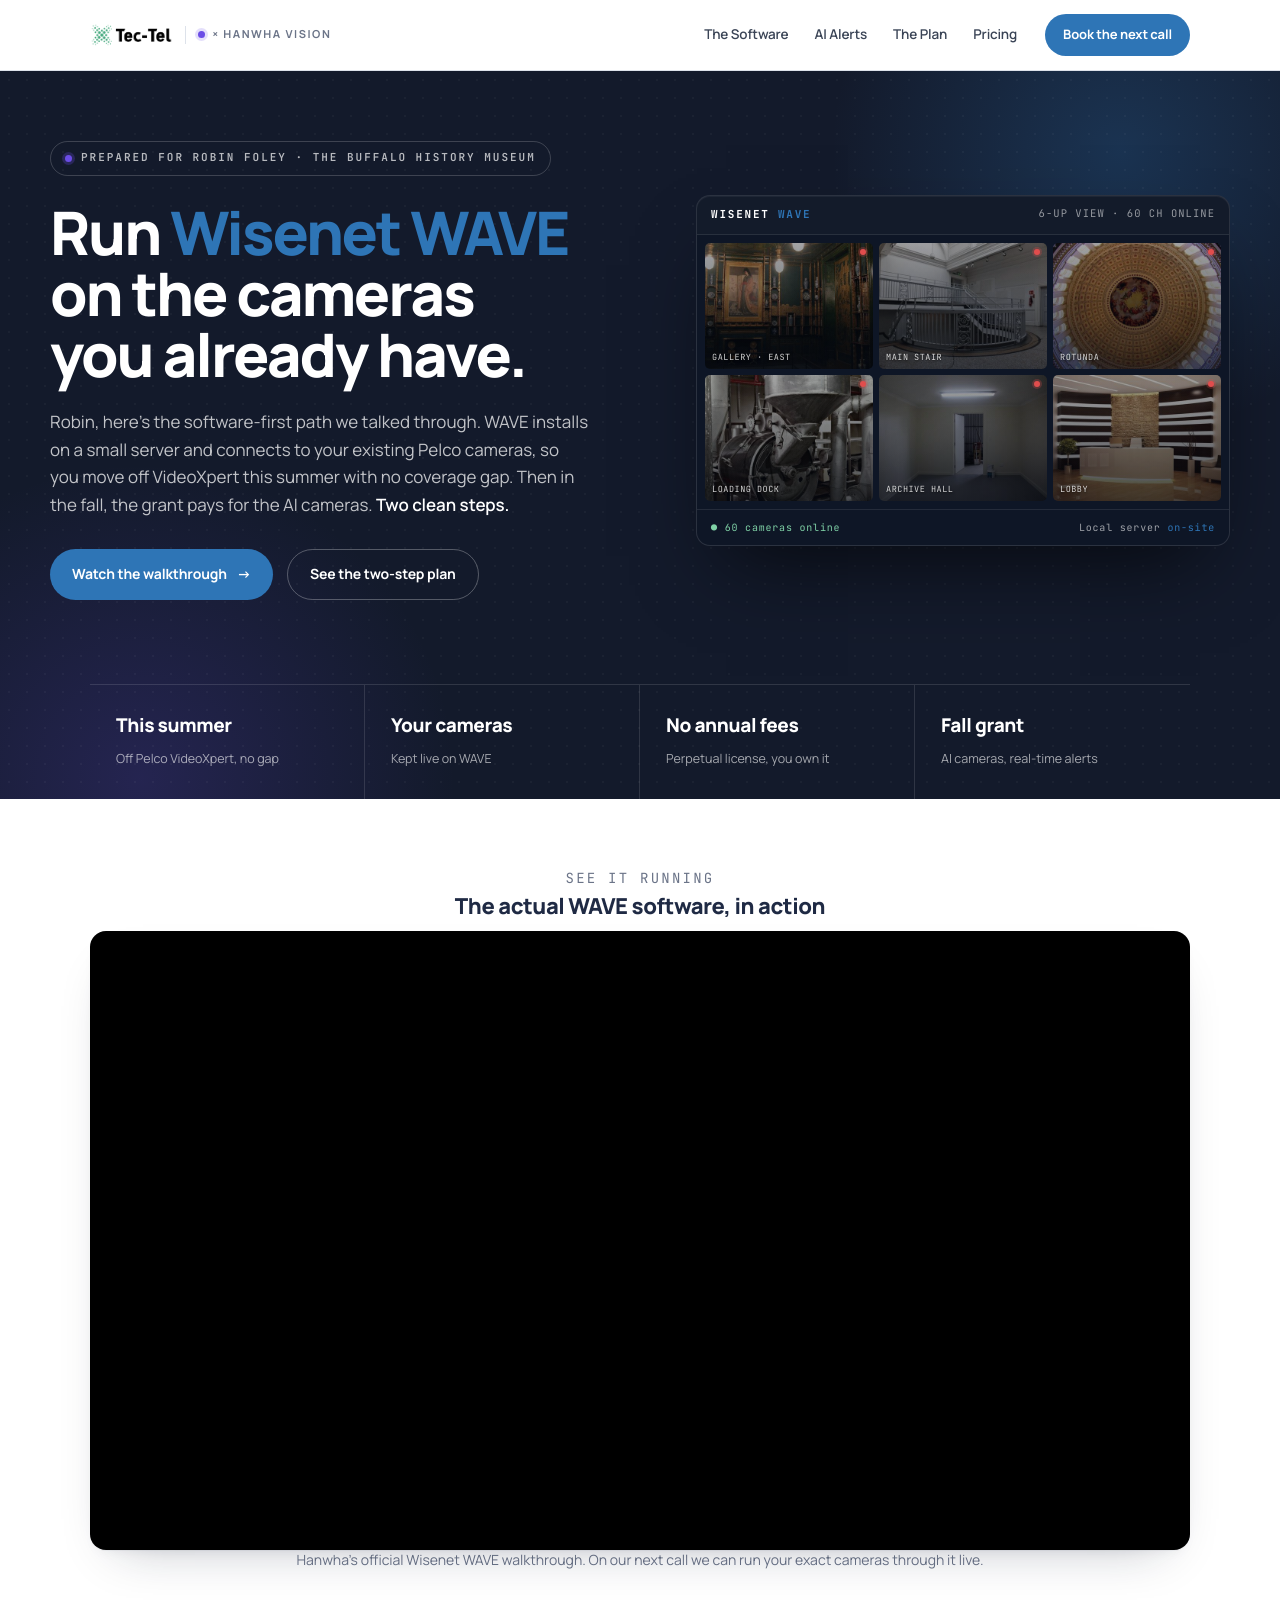
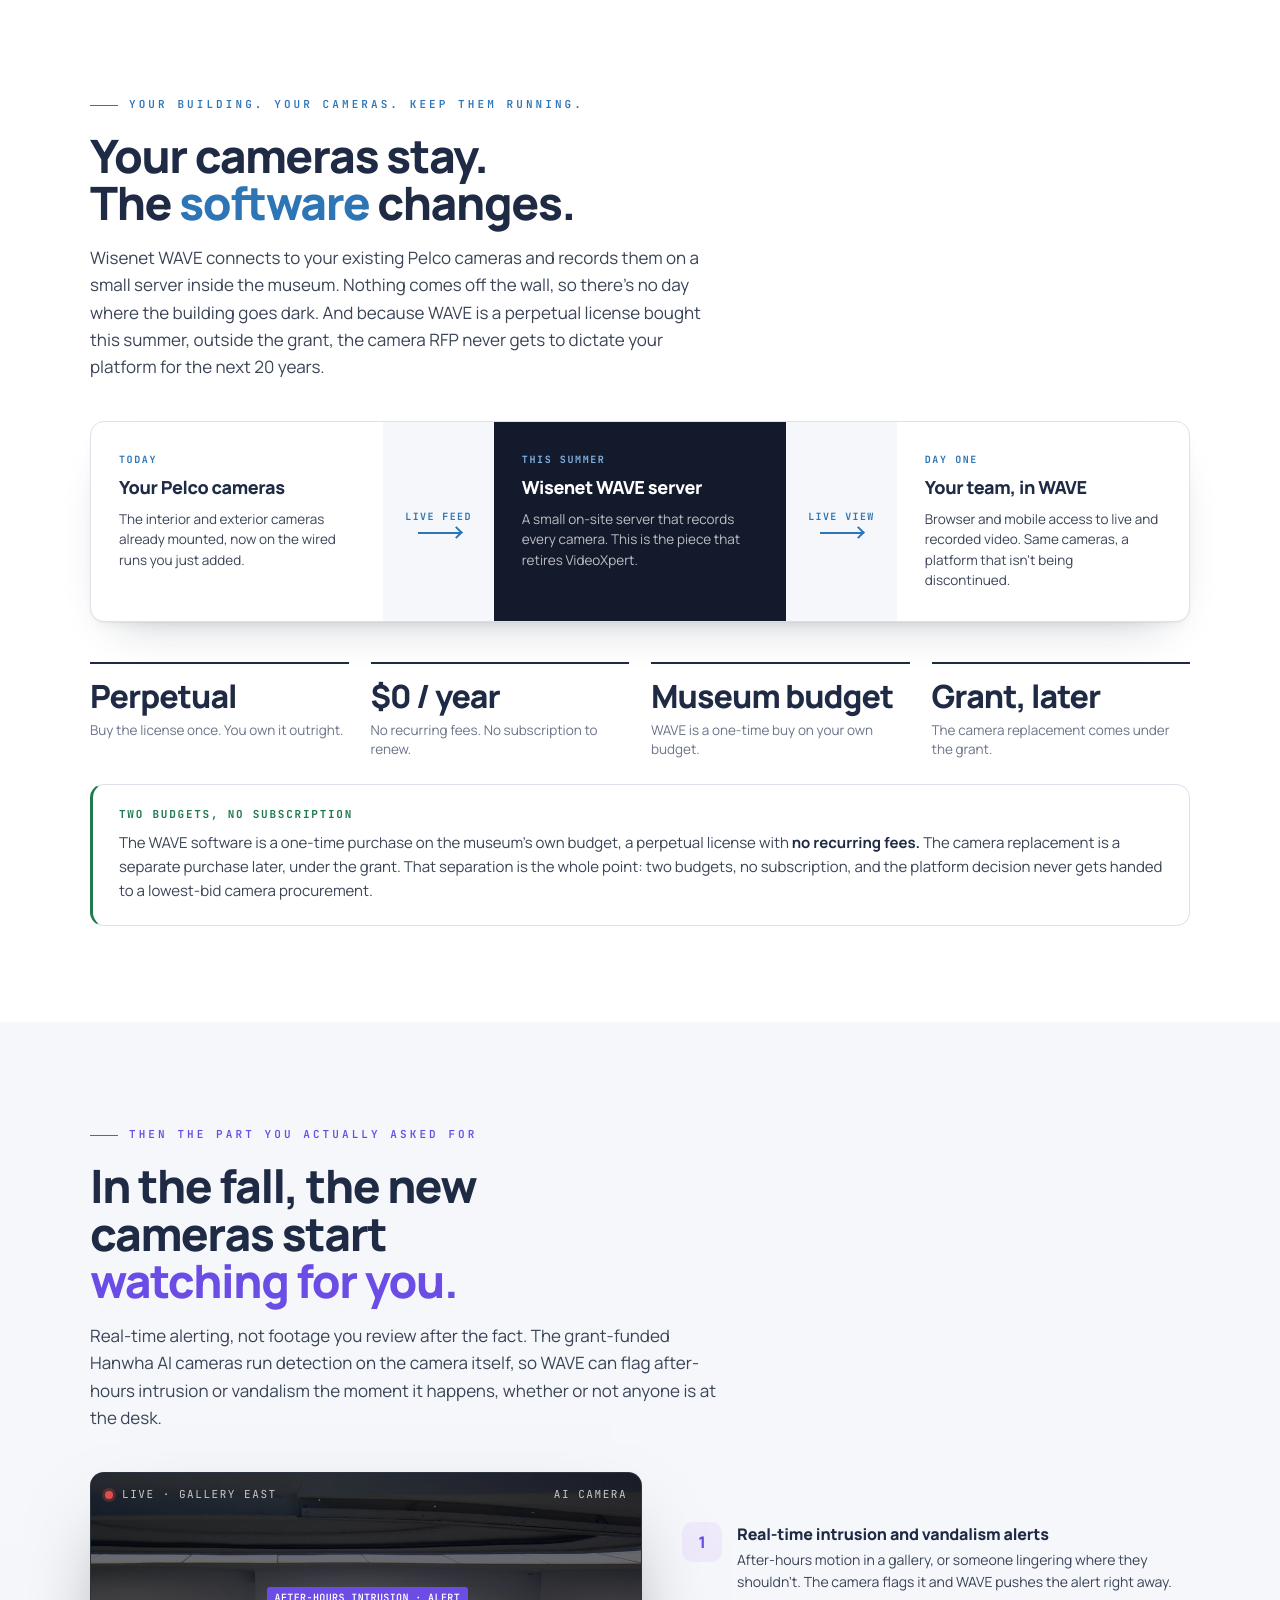
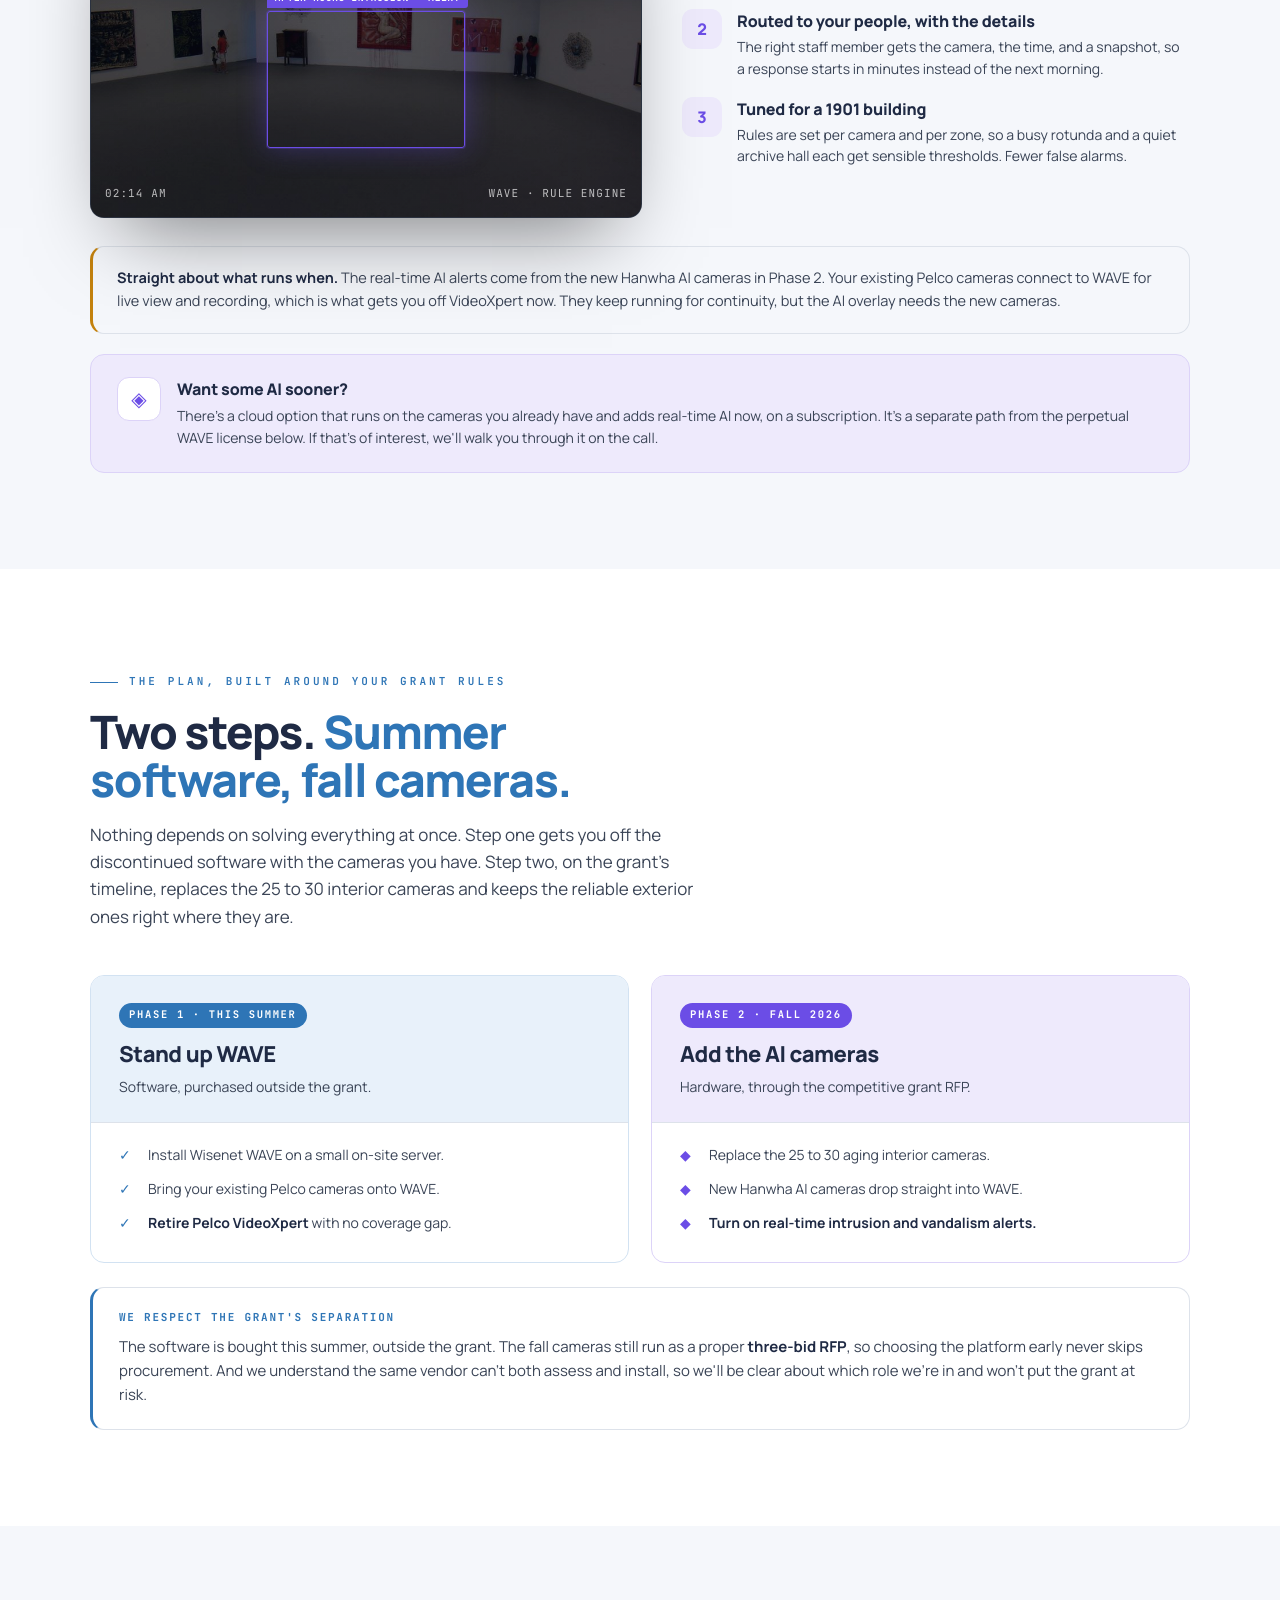
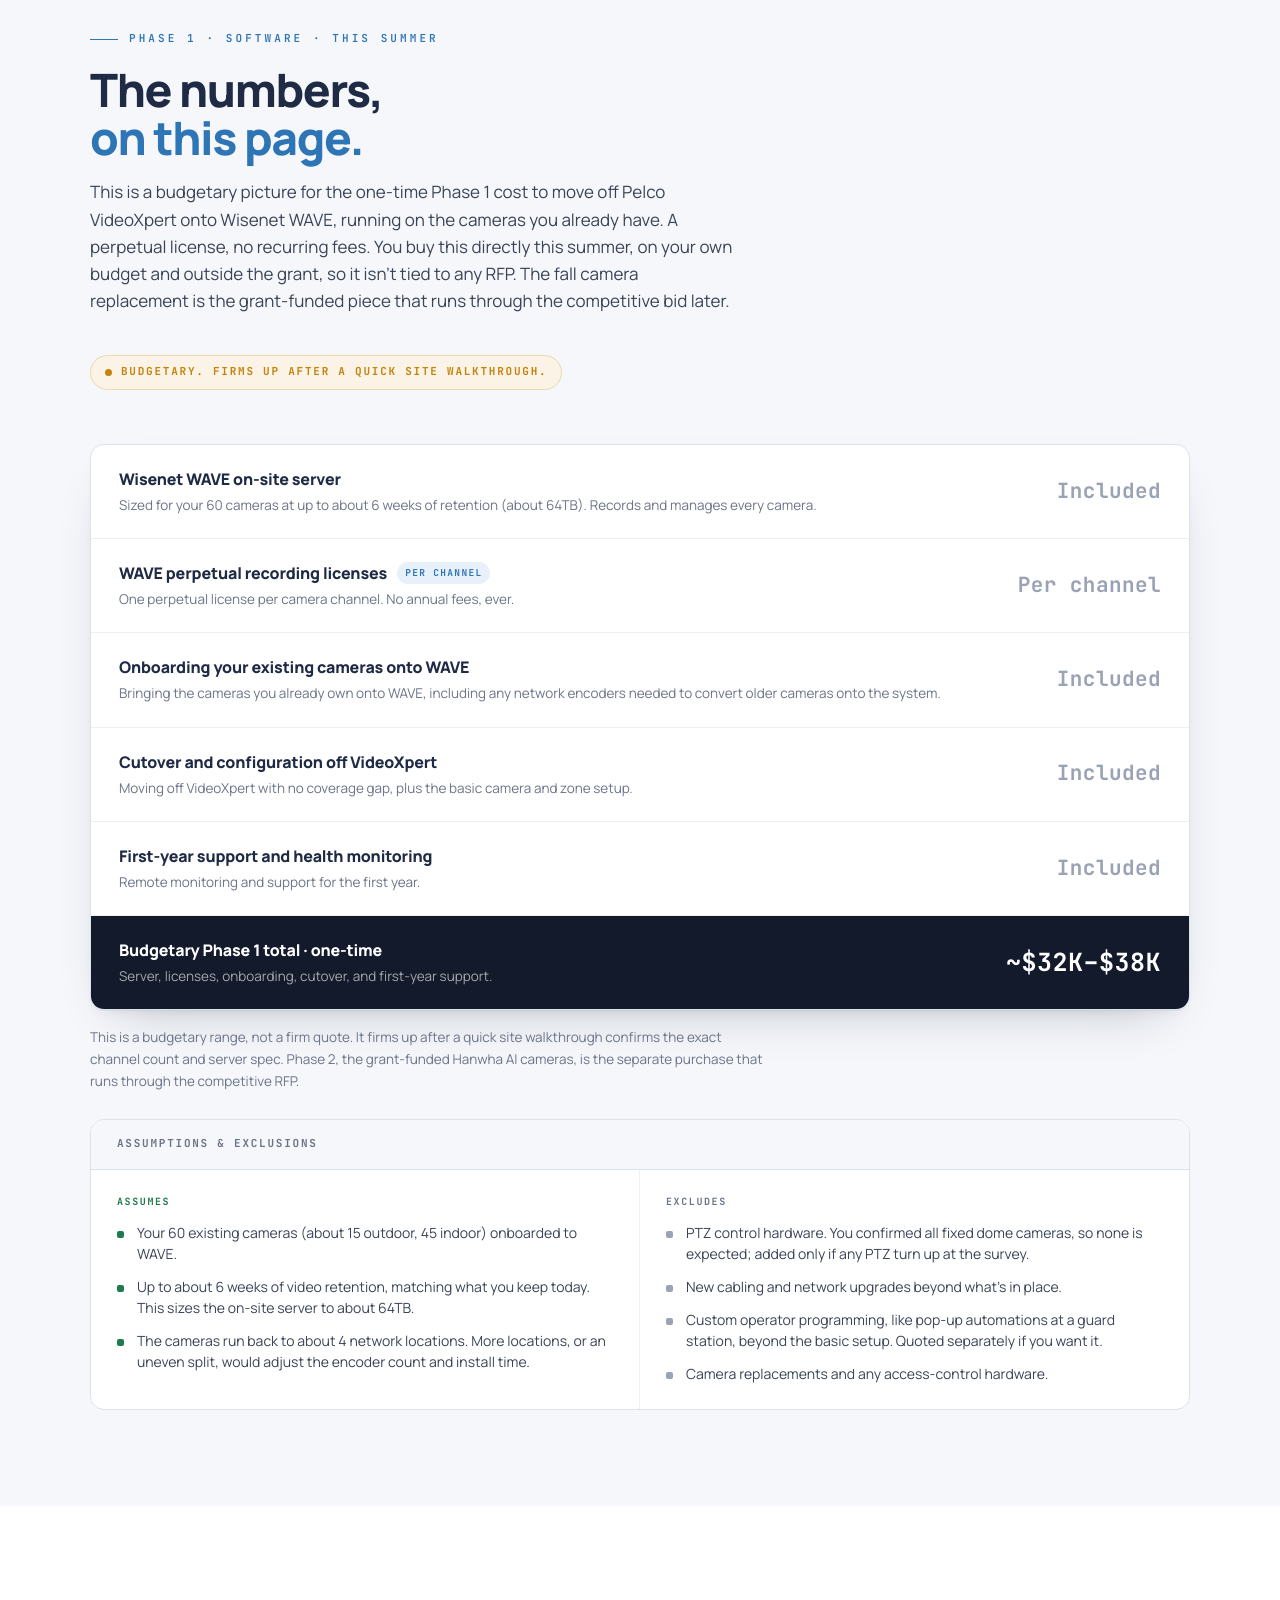
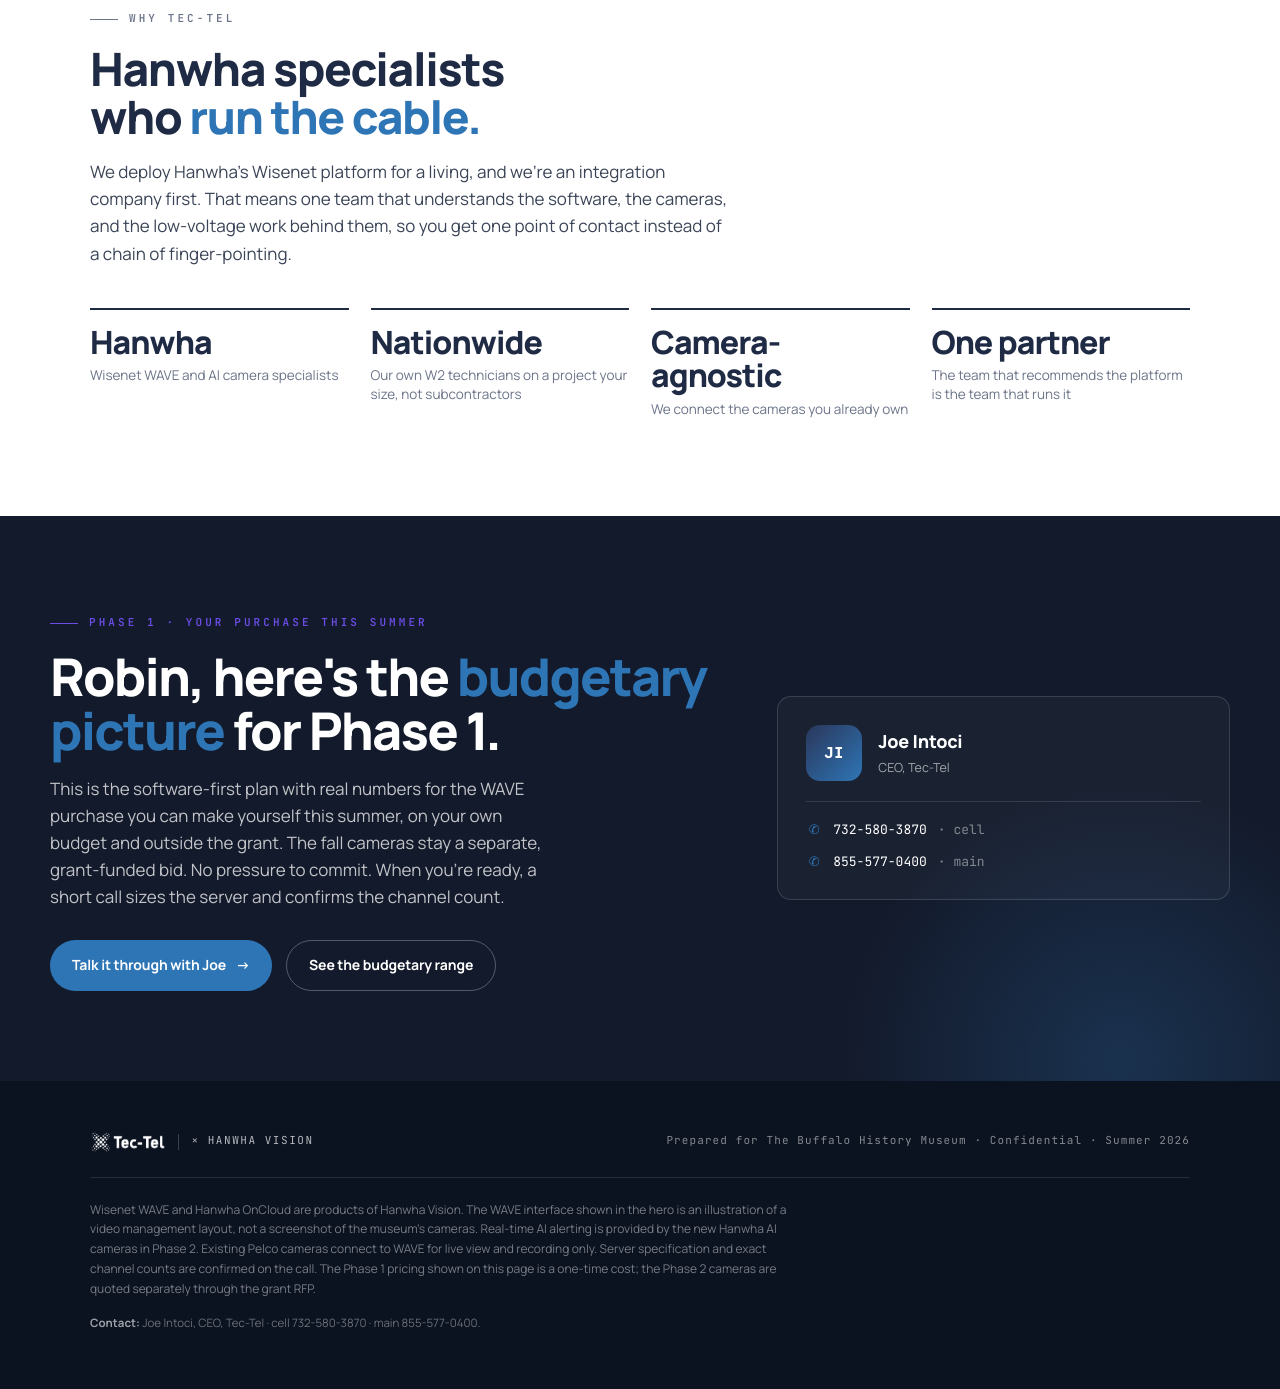
<file: index.html>
<!doctype html>
<html lang="en">
<head>
<meta charset="utf-8">
<title>Tec-Tel × Hanwha — A software-first path off Pelco | The Buffalo History Museum</title>
<meta name="viewport" content="width=device-width, initial-scale=1">
<meta name="description" content="For Robin Foley at The Buffalo History Museum: get off the discontinued Pelco VideoXpert this summer with zero coverage gap. Stand up Hanwha's Wisenet WAVE on the cameras you already own, then add real-time AI cameras in the fall grant.">

<link rel="icon" type="image/png" href="assets/favicon.png">
<link rel="apple-touch-icon" href="assets/favicon.png">

<meta property="og:type" content="website">
<meta property="og:title" content="A software-first path off Pelco | The Buffalo History Museum">
<meta property="og:description" content="Stand up Hanwha's Wisenet WAVE on the cameras you already own this summer. No coverage gap, no annual license fees. Then add real-time AI cameras in the fall grant.">
<meta property="og:image" content="assets/og-image.png">
<meta name="twitter:card" content="summary_large_image">
<meta name="twitter:title" content="A software-first path off Pelco | The Buffalo History Museum">
<meta name="twitter:description" content="Get off the discontinued Pelco VideoXpert this summer with zero coverage gap. Own the platform outright.">
<meta name="twitter:image" content="assets/og-image.png">

<link rel="preconnect" href="https://fonts.googleapis.com">
<link rel="preconnect" href="https://fonts.gstatic.com" crossorigin>
<link href="https://fonts.googleapis.com/css2?family=Manrope:wght@400;500;600;700;800&family=JetBrains+Mono:wght@400;500;600;700&display=swap" rel="stylesheet">
<link rel="stylesheet" href="buffalo-hanwha.css">
</head>
<body>

<template id="__bundler_thumbnail">
  <svg viewBox="0 0 100 100" xmlns="http://www.w3.org/2000/svg">
    <rect width="100" height="100" fill="#131A2B"/>
    <rect x="30" y="34" width="40" height="28" rx="3" fill="none" stroke="#2E75B6" stroke-width="2.4"/>
    <circle cx="50" cy="48" r="7" fill="none" stroke="#3DBA87" stroke-width="2.4"/>
    <circle cx="50" cy="48" r="2.4" fill="#3DBA87"/>
    <rect x="44" y="64" width="12" height="3" rx="1.5" fill="#6B4DE6"/>
  </svg>
</template>

<!-- ==================== NAV ==================== -->
<header class="nav">
  <div class="wrap nav__row">
    <a class="nav__lockup" href="#top" aria-label="Tec-Tel">
      <img class="nav__logo" src="assets/tectel-logo-color.png" alt="Tec-Tel">
      <span class="nav__div"></span>
      <span class="nav__partner"><span class="nav__dot"></span>× Hanwha&nbsp;Vision</span>
    </a>
    <nav class="nav__links">
      <a href="#keep">The Software</a>
      <a href="#ai">AI Alerts</a>
      <a href="#plan">The Plan</a>
      <a href="#pricing">Pricing</a>
    </nav>
    <a class="nav__cta" href="#book">Book the next call</a>
  </div>
</header>

<!-- ==================== HERO ==================== -->
<section class="hero" id="top">
  <div class="hero__glow"></div>
  <div class="hero__glow2"></div>
  <div class="hero__texture tex-dots-d"></div>
  <div class="wrap hero__inner">
    <div>
      <span class="prepared"><span class="live"></span>Prepared for Robin Foley · The Buffalo History Museum</span>
      <h1>Run <em>Wisenet WAVE</em> on the cameras you already have.</h1>
      <p class="hero__sub">Robin, here's the software-first path we talked through. WAVE installs on a small server and connects to your existing Pelco cameras, so you move off VideoXpert this summer with no coverage gap. Then in the fall, the grant pays for the AI cameras. <b>Two clean steps.</b></p>
      <div class="hero__ctas">
        <a class="btn btn--primary" href="#explainer">Watch the walkthrough <span class="arrow">→</span></a>
        <a class="btn btn--ghost-d" href="#plan">See the two-step plan</a>
      </div>
    </div>

    <div class="waveui" aria-label="Illustration of the Wisenet WAVE video management interface">
      <div class="waveui__bar">
        <span class="waveui__brand">Wisenet <span>WAVE</span></span>
        <span class="waveui__meta">6-UP VIEW · 60 CH ONLINE</span>
      </div>
      <div class="waveui__grid">
        <div class="tile tile--g1"><span class="tile__rec"></span><span class="tile__lbl">GALLERY · EAST</span></div>
        <div class="tile tile--g2"><span class="tile__rec"></span><span class="tile__lbl">MAIN STAIR</span></div>
        <div class="tile tile--g3"><span class="tile__rec"></span><span class="tile__lbl">ROTUNDA</span></div>
        <div class="tile tile--g4"><span class="tile__rec"></span><span class="tile__lbl">LOADING DOCK</span></div>
        <div class="tile tile--g5"><span class="tile__rec"></span><span class="tile__lbl">ARCHIVE HALL</span></div>
        <div class="tile tile--g6"><span class="tile__rec"></span><span class="tile__lbl">LOBBY</span></div>
      </div>
      <div class="waveui__foot">
        <span><span class="ok">● 60 cameras online</span></span>
        <span>Local server <span class="via">on-site</span></span>
      </div>
    </div>
  </div>

  <div class="wrap">
    <div class="chips">
      <div class="chip"><b>This summer</b><span>Off Pelco VideoXpert, no gap</span></div>
      <div class="chip"><b>Your cameras</b><span>Kept live on WAVE</span></div>
      <div class="chip"><b>No annual fees</b><span>Perpetual license, you own it</span></div>
      <div class="chip"><b>Fall grant</b><span>AI cameras, real-time alerts</span></div>
    </div>
  </div>
</section>

<!-- ==================== EXPLAINER SLOT ==================== -->
<section class="explainer" id="explainer">
  <div class="wrap">
    <section id="explainer-slot" aria-label="software walkthrough">
      <div class="wave-demo wave-demo--solo">
        <p class="wave-demo__eyebrow">See it running</p>
        <h3 class="wave-demo__h">The actual WAVE software, in action</h3>
        <div class="wave-demo__video"><iframe src="https://www.youtube-nocookie.com/embed/lDNbbXWSxdc?rel=0&modestbranding=1" title="Wisenet WAVE VMS demo" loading="lazy" allow="fullscreen"></iframe></div>
        <p class="wave-demo__cap">Hanwha's official Wisenet WAVE walkthrough. On our next call we can run your exact cameras through it live.</p>
      </div>
    </section>
  </div>
</section>

<!-- ==================== KEEP CAMERAS + OWN IT (merged) ==================== -->
<section class="section" id="keep">
  <div class="wrap">
    <p class="eyebrow">Your building. Your cameras. Keep them running.</p>
    <h2 class="h2">Your cameras stay. The <em>software</em> changes.</h2>
    <p class="lede">Wisenet WAVE connects to your existing Pelco cameras and records them on a small server inside the museum. Nothing comes off the wall, so there's no day where the building goes dark. And because WAVE is a perpetual license bought this summer, outside the grant, the camera RFP never gets to dictate your platform for the next 20 years.</p>

    <div class="bridge">
      <div class="bridge__node">
        <span class="bridge__kicker">Today</span>
        <span class="bridge__title">Your Pelco cameras</span>
        <span class="bridge__desc">The interior and exterior cameras already mounted, now on the wired runs you just added.</span>
      </div>
      <div class="bridge__link">
        <span class="bridge__pipe">Live feed</span>
        <span class="bridge__arrow"></span>
      </div>
      <div class="bridge__node bridge__node--dark">
        <span class="bridge__kicker">This summer</span>
        <span class="bridge__title">Wisenet WAVE server</span>
        <span class="bridge__desc">A small on-site server that records every camera. This is the piece that retires VideoXpert.</span>
      </div>
      <div class="bridge__link">
        <span class="bridge__pipe">Live view</span>
        <span class="bridge__arrow"></span>
      </div>
      <div class="bridge__node">
        <span class="bridge__kicker">Day one</span>
        <span class="bridge__title">Your team, in WAVE</span>
        <span class="bridge__desc">Browser and mobile access to live and recorded video. Same cameras, a platform that isn't being discontinued.</span>
      </div>
    </div>

    <div class="intg-stats">
      <div class="intg-stat"><b>Perpetual</b><span>Buy the license once. You own it outright.</span></div>
      <div class="intg-stat"><b>$0 / year</b><span>No recurring fees. No subscription to renew.</span></div>
      <div class="intg-stat"><b>Museum budget</b><span>WAVE is a one-time buy on your own budget.</span></div>
      <div class="intg-stat"><b>Grant, later</b><span>The camera replacement comes under the grant.</span></div>
    </div>

    <div class="continuity-note">
      <div class="lbl">Two budgets, no subscription</div>
      <p>The WAVE software is a one-time purchase on the museum's own budget, a perpetual license with <b>no recurring fees.</b> The camera replacement is a separate purchase later, under the grant. That separation is the whole point: two budgets, no subscription, and the platform decision never gets handed to a lowest-bid camera procurement.</p>
    </div>
  </div>
</section>

<!-- ==================== PHASE 2 AI ==================== -->
<section class="section section--tint" id="ai">
  <div class="wrap">
    <p class="eyebrow eyebrow--violet">Then the part you actually asked for</p>
    <h2 class="h2">In the fall, the new cameras start <em class="v">watching for you.</em></h2>
    <p class="lede">Real-time alerting, not footage you review after the fact. The grant-funded Hanwha AI cameras run detection on the camera itself, so WAVE can flag after-hours intrusion or vandalism the moment it happens, whether or not anyone is at the desk.</p>

    <div class="p2-grid">
      <div class="feed" aria-label="Illustration of a Hanwha AI camera detection in WAVE">
        <div class="feed__scene">
          <div class="feed__hud">
            <span class="l"><span class="feed__rec"></span>LIVE · GALLERY EAST</span>
            <span>AI CAMERA</span>
          </div>
          <div class="det" style="left:32%; bottom:20%; width:36%; height:40%;">
            <span class="det__lbl">AFTER-HOURS INTRUSION · ALERT</span>
          </div>
          <div class="feed__foot">
            <span>02:14 AM</span>
            <span>WAVE · RULE ENGINE</span>
          </div>
        </div>
      </div>

      <div class="p2-points">
        <div class="p2-point">
          <div class="p2-point__ic">1</div>
          <div>
            <h4>Real-time intrusion and vandalism alerts</h4>
            <p>After-hours motion in a gallery, or someone lingering where they shouldn't. The camera flags it and WAVE pushes the alert right away.</p>
          </div>
        </div>
        <div class="p2-point">
          <div class="p2-point__ic">2</div>
          <div>
            <h4>Routed to your people, with the details</h4>
            <p>The right staff member gets the camera, the time, and a snapshot, so a response starts in minutes instead of the next morning.</p>
          </div>
        </div>
        <div class="p2-point">
          <div class="p2-point__ic">3</div>
          <div>
            <h4>Tuned for a 1901 building</h4>
            <p>Rules are set per camera and per zone, so a busy rotunda and a quiet archive hall each get sensible thresholds. Fewer false alarms.</p>
          </div>
        </div>
      </div>
    </div>

    <div class="p2-honest">
      <b>Straight about what runs when.</b> The real-time AI alerts come from the new Hanwha AI cameras in Phase 2. Your existing Pelco cameras connect to WAVE for live view and recording, which is what gets you off VideoXpert now. They keep running for continuity, but the AI overlay needs the new cameras.
    </div>

    <div class="cloud-callout">
      <div class="cloud-callout__ic" aria-hidden="true">◈</div>
      <div>
        <div class="cloud-callout__t">Want some AI sooner?</div>
        <p>There's a cloud option that runs on the cameras you already have and adds real-time AI now, on a subscription. It's a separate path from the perpetual WAVE license below. If that's of interest, we'll walk you through it on the call.</p>
      </div>
    </div>
  </div>
</section>

<!-- ==================== PLAN + GRANT RULES ==================== -->
<section class="section" id="plan">
  <div class="wrap">
    <p class="eyebrow">The plan, built around your grant rules</p>
    <h2 class="h2">Two steps. <em>Summer software, fall cameras.</em></h2>
    <p class="lede">Nothing depends on solving everything at once. Step one gets you off the discontinued software with the cameras you have. Step two, on the grant's timeline, replaces the 25 to 30 interior cameras and keeps the reliable exterior ones right where they are.</p>

    <div class="plan">
      <div class="plan-col plan-col--now">
        <div class="plan-col__head">
          <span class="plan-col__when">Phase 1 · This summer</span>
          <h3 class="plan-col__t">Stand up WAVE</h3>
          <p class="plan-col__lede">Software, purchased outside the grant.</p>
        </div>
        <div class="plan-col__body">
          <ul>
            <li><span class="mk">✓</span><span>Install Wisenet WAVE on a small on-site server.</span></li>
            <li><span class="mk">✓</span><span>Bring your existing Pelco cameras onto WAVE.</span></li>
            <li><span class="mk">✓</span><span><b>Retire Pelco VideoXpert</b> with no coverage gap.</span></li>
          </ul>
        </div>
      </div>
      <div class="plan-col plan-col--next">
        <div class="plan-col__head">
          <span class="plan-col__when">Phase 2 · Fall 2026</span>
          <h3 class="plan-col__t">Add the AI cameras</h3>
          <p class="plan-col__lede">Hardware, through the competitive grant RFP.</p>
        </div>
        <div class="plan-col__body">
          <ul>
            <li><span class="mk">◆</span><span>Replace the 25 to 30 aging interior cameras.</span></li>
            <li><span class="mk">◆</span><span>New Hanwha AI cameras drop straight into WAVE.</span></li>
            <li><span class="mk">◆</span><span><b>Turn on real-time intrusion and vandalism alerts.</b></span></li>
          </ul>
        </div>
      </div>
    </div>

    <div class="continuity-note" style="border-left-color: var(--blue);">
      <div class="lbl" style="color: var(--blue);">We respect the grant's separation</div>
      <p>The software is bought this summer, outside the grant. The fall cameras still run as a proper <b>three-bid RFP</b>, so choosing the platform early never skips procurement. And we understand the same vendor can't both assess and install, so we'll be clear about which role we're in and won't put the grant at risk.</p>
    </div>
  </div>
</section>

<!-- ==================== PHASE 1 PRICING ==================== -->
<section class="section section--tint" id="pricing">
  <div class="wrap">
    <p class="eyebrow">Phase 1 · software · this summer</p>
    <h2 class="h2">The numbers, <em>on this page.</em></h2>
    <p class="lede">This is a budgetary picture for the one-time Phase 1 cost to move off Pelco VideoXpert onto Wisenet WAVE, running on the cameras you already have. A perpetual license, no recurring fees. You buy this directly this summer, on your own budget and outside the grant, so it isn't tied to any RFP. The fall camera replacement is the grant-funded piece that runs through the competitive bid later.</p>

    <div class="budg-flag">Budgetary. Firms up after a quick site walkthrough.</div>

    <div class="ptable">
      <div class="ptable__row">
        <div class="ptable__item">
          <div class="ptable__name">Wisenet WAVE on-site server</div>
          <div class="ptable__desc">Sized for your 60 cameras at up to about 6 weeks of retention (about 64TB). Records and manages every camera.</div>
        </div>
        <div class="ptable__amt">Included</div>
      </div>
      <div class="ptable__row">
        <div class="ptable__item">
          <div class="ptable__name">WAVE perpetual recording licenses <span class="ptable__tag">Per channel</span></div>
          <div class="ptable__desc">One perpetual license per camera channel. No annual fees, ever.</div>
        </div>
        <div class="ptable__amt">Per channel</div>
      </div>
      <div class="ptable__row">
        <div class="ptable__item">
          <div class="ptable__name">Onboarding your existing cameras onto WAVE</div>
          <div class="ptable__desc">Bringing the cameras you already own onto WAVE, including any network encoders needed to convert older cameras onto the system.</div>
        </div>
        <div class="ptable__amt">Included</div>
      </div>
      <div class="ptable__row">
        <div class="ptable__item">
          <div class="ptable__name">Cutover and configuration off VideoXpert</div>
          <div class="ptable__desc">Moving off VideoXpert with no coverage gap, plus the basic camera and zone setup.</div>
        </div>
        <div class="ptable__amt">Included</div>
      </div>
      <div class="ptable__row">
        <div class="ptable__item">
          <div class="ptable__name">First-year support and health monitoring</div>
          <div class="ptable__desc">Remote monitoring and support for the first year.</div>
        </div>
        <div class="ptable__amt">Included</div>
      </div>
      <div class="ptable__row ptable__row--total">
        <div class="ptable__item">
          <div class="ptable__name">Budgetary Phase 1 total · one-time</div>
          <div class="ptable__desc">Server, licenses, onboarding, cutover, and first-year support.</div>
        </div>
        <div class="ptable__amt">~$32K–$38K</div>
      </div>
    </div>
    <p class="ptable__note">This is a budgetary range, not a firm quote. It firms up after a quick site walkthrough confirms the exact channel count and server spec. Phase 2, the grant-funded Hanwha AI cameras, is the separate purchase that runs through the competitive RFP.</p>

    <div class="assume">
      <div class="assume__head">Assumptions &amp; exclusions</div>
      <div class="assume__cols">
        <div>
          <div class="assume__lbl assume__lbl--in">Assumes</div>
          <ul>
            <li>Your 60 existing cameras (about 15 outdoor, 45 indoor) onboarded to WAVE.</li>
            <li>Up to about 6 weeks of video retention, matching what you keep today. This sizes the on-site server to about 64TB.</li>
            <li>The cameras run back to about 4 network locations. More locations, or an uneven split, would adjust the encoder count and install time.</li>
          </ul>
        </div>
        <div>
          <div class="assume__lbl assume__lbl--ex">Excludes</div>
          <ul>
            <li>PTZ control hardware. You confirmed all fixed dome cameras, so none is expected; added only if any PTZ turn up at the survey.</li>
            <li>New cabling and network upgrades beyond what's in place.</li>
            <li>Custom operator programming, like pop-up automations at a guard station, beyond the basic setup. Quoted separately if you want it.</li>
            <li>Camera replacements and any access-control hardware.</li>
          </ul>
        </div>
      </div>
    </div>
  </div>
</section>

<!-- ==================== WHY TEC-TEL ==================== -->
<section class="section" id="more">
  <div class="wrap">
    <p class="eyebrow eyebrow--ink">Why Tec-Tel</p>
    <h2 class="h2">Hanwha specialists who <em>run the cable.</em></h2>
    <p class="lede">We deploy Hanwha's Wisenet platform for a living, and we're an integration company first. That means one team that understands the software, the cameras, and the low-voltage work behind them, so you get one point of contact instead of a chain of finger-pointing.</p>
    <div class="intg-stats">
      <div class="intg-stat"><b>Hanwha</b><span>Wisenet WAVE and AI camera specialists</span></div>
      <div class="intg-stat"><b>Nationwide</b><span>Our own W2 technicians on a project your size, not subcontractors</span></div>
      <div class="intg-stat"><b>Camera-agnostic</b><span>We connect the cameras you already own</span></div>
      <div class="intg-stat"><b>One partner</b><span>The team that recommends the platform is the team that runs it</span></div>
    </div>
  </div>
</section>

<!-- ==================== FINAL CTA ==================== -->
<section class="cta" id="book">
  <div class="cta__glow"></div>
  <div class="wrap cta__inner">
    <div>
      <p class="eyebrow eyebrow--violet">Phase 1 · your purchase this summer</p>
      <h2>Robin, here's the <em>budgetary picture</em> for Phase 1.</h2>
      <p class="cta__sub">This is the software-first plan with real numbers for the WAVE purchase you can make yourself this summer, on your own budget and outside the grant. The fall cameras stay a separate, grant-funded bid. No pressure to commit. When you're ready, a short call sizes the server and confirms the channel count.</p>
      <div class="cta__ctas">
        <a class="btn btn--primary" href="tel:+17325803870">Talk it through with Joe <span class="arrow">→</span></a>
        <a class="btn btn--ghost-d" href="#pricing">See the budgetary range</a>
      </div>
    </div>
    <div class="contact-card">
      <div class="contact-card__row">
        <div class="contact-card__av">JI</div>
        <div>
          <div class="contact-card__name">Joe Intoci</div>
          <div class="contact-card__role">CEO, Tec-Tel</div>
        </div>
      </div>
      <div class="contact-card__lines">
        <div class="contact-card__line"><span class="ic">✆</span><a href="tel:+17325803870">732-580-3870</a> <span style="color:rgba(255,255,255,.45)">· cell</span></div>
        <div class="contact-card__line"><span class="ic">✆</span><a href="tel:+18555770400">855-577-0400</a> <span style="color:rgba(255,255,255,.45)">· main</span></div>
      </div>
    </div>
  </div>
</section>

<!-- ==================== FOOTER ==================== -->
<footer class="footer">
  <div class="wrap">
    <div class="footer__top">
      <div class="footer__lockup">
        <img class="footer__logo" src="assets/tectel-logo-white.png" alt="Tec-Tel">
        <span class="footer__div"></span>
        <span class="footer__partner">× Hanwha Vision</span>
      </div>
      <div class="footer__meta">Prepared for The Buffalo History Museum · Confidential · Summer 2026</div>
    </div>
    <p class="footer__disclaimer">Wisenet WAVE and Hanwha OnCloud are products of Hanwha Vision. The WAVE interface shown in the hero is an illustration of a video management layout, not a screenshot of the museum's cameras. Real-time AI alerting is provided by the new Hanwha AI cameras in Phase 2. Existing Pelco cameras connect to WAVE for live view and recording only. Server specification and exact channel counts are confirmed on the call. The Phase 1 pricing shown on this page is a one-time cost; the Phase 2 cameras are quoted separately through the grant RFP.</p>
    <p class="footer__sources"><b>Contact:</b> Joe Intoci, CEO, Tec-Tel · cell 732-580-3870 · main 855-577-0400.</p>
  </div>
</footer>

<script>
(function () {
  var els = document.querySelectorAll('.reveal');
  if (!els.length) return;
  var io = new IntersectionObserver(function (entries) {
    entries.forEach(function (e) {
      if (e.isIntersecting) { e.target.classList.add('in'); io.unobserve(e.target); }
    });
  }, { threshold: 0.2 });
  els.forEach(function (el) { io.observe(el); });
})();
</script>
</body>
</html>
</file>
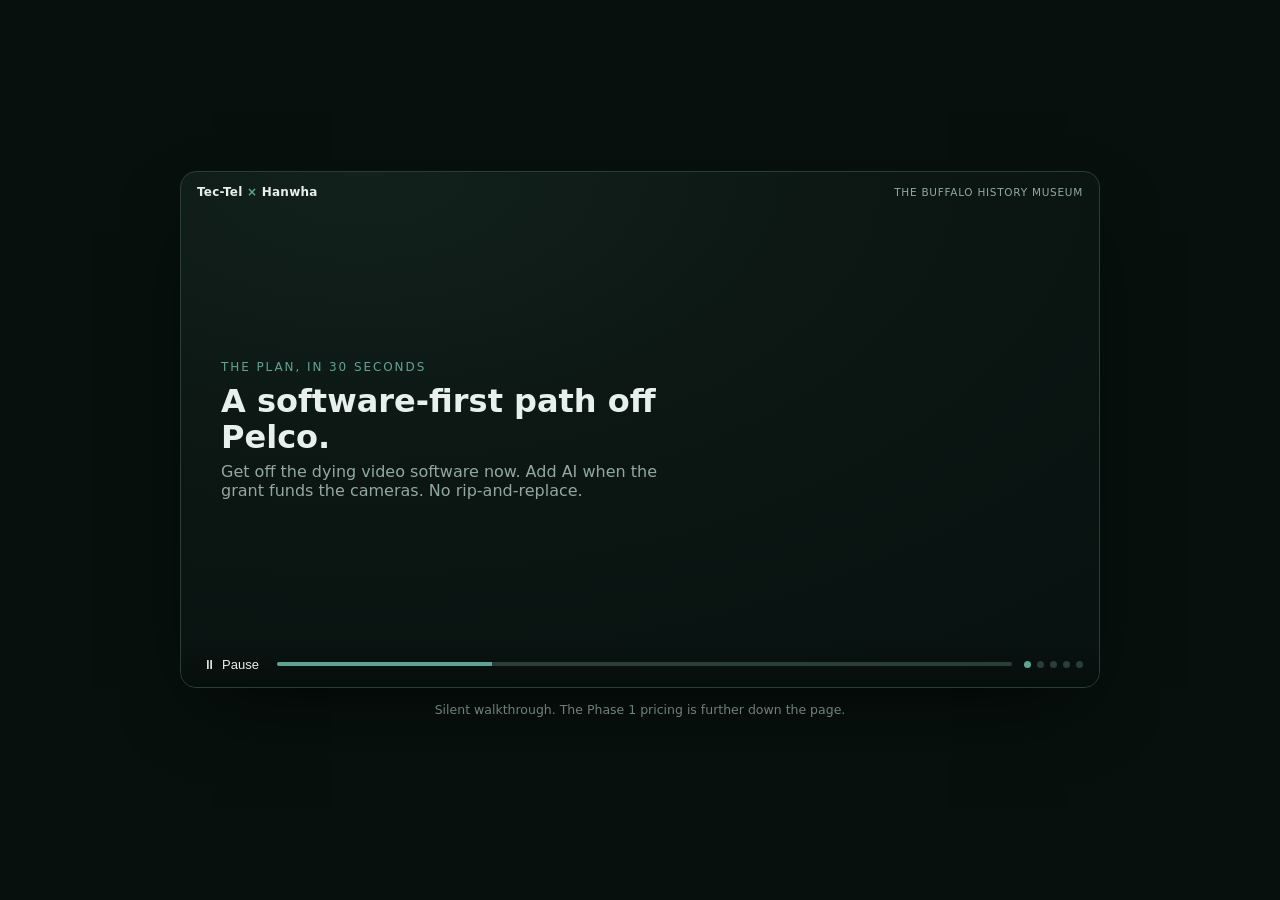
<file: explainer.html>
<!doctype html>
<!--
  Tec-Tel × Hanwha — animated in-page explainer for The Buffalo History Museum.
  Self-contained: no external deps, no build step. To embed in the microsite,
  lift the <section class="ttx-explainer"> block + the <style id="ttx-explainer-css">
  + the <script id="ttx-explainer-js"> into the page (or drop this file into an
  <iframe>). Scene timing is in TT_SCENE_MS below. Silent by design (autoplays,
  respects prefers-reduced-motion).
-->
<html lang="en">
<head>
<meta charset="utf-8" />
<meta name="viewport" content="width=device-width, initial-scale=1" />
<title>Tec-Tel × Hanwha — Software-first path off Pelco</title>
<style id="ttx-explainer-css">
  :root{
    --tt-primary:#3d7b6f; --tt-primary-lite:#5fa493; --tt-ink:#0d1512;
    --tt-panel:#0f1a17; --tt-panel-2:#16241f; --tt-line:#2b3d37;
    --tt-warn:#e0654b; --tt-amber:#e8b24a; --tt-text:#e8f0ed; --tt-mut:#93a8a1;
  }
  *{box-sizing:border-box}
  body{margin:0;background:#07100d;font-family:ui-sans-serif,system-ui,-apple-system,Segoe UI,Roboto,Helvetica,Arial,sans-serif;display:flex;min-height:100vh;align-items:center;justify-content:center;padding:24px}
  .ttx-explainer{width:min(920px,100%);color:var(--tt-text)}
  .ttx-frame{position:relative;aspect-ratio:16/9;background:radial-gradient(120% 120% at 20% 0%,#12211c 0%,#0b1512 55%,#081210 100%);border:1px solid var(--tt-line);border-radius:16px;overflow:hidden;box-shadow:0 30px 80px -30px rgba(0,0,0,.8)}
  /* top chrome */
  .ttx-bar{position:absolute;top:0;left:0;right:0;height:40px;display:flex;align-items:center;gap:10px;padding:0 16px;font-size:12px;letter-spacing:.06em;color:var(--tt-mut);z-index:6}
  .ttx-brand{font-weight:700;color:var(--tt-text);letter-spacing:.02em}
  .ttx-brand b{color:var(--tt-primary-lite)}
  .ttx-tag{margin-left:auto;text-transform:uppercase;font-size:10.5px;color:var(--tt-mut)}
  /* scenes */
  .ttx-scene{position:absolute;inset:40px 0 46px;padding:8px 40px 0;opacity:0;transform:translateY(8px);transition:opacity .3s ease,transform .3s ease;pointer-events:none;display:flex;flex-direction:column;justify-content:center}
  .ttx-scene.on{opacity:1;transform:none;pointer-events:auto;transition:opacity .5s ease .22s,transform .5s ease .22s}
  .ttx-kicker{font-size:12px;letter-spacing:.16em;text-transform:uppercase;color:var(--tt-primary-lite);margin-bottom:10px}
  .ttx-h{font-size:clamp(20px,3.4vw,32px);line-height:1.12;font-weight:700;margin:0 0 6px;max-width:24ch}
  .ttx-sub{color:var(--tt-mut);font-size:clamp(13px,1.7vw,16px);margin:0;max-width:46ch}
  /* camera grid */
  .ttx-grid{display:flex;flex-wrap:wrap;gap:10px;margin-top:18px;max-width:70%}
  .cam{width:34px;height:26px;border-radius:6px;border:1px solid var(--tt-line);background:var(--tt-panel-2);display:grid;place-items:center;color:var(--tt-mut);position:relative}
  .cam svg{width:18px;height:18px}
  .cam.bad{border-color:#3a2a26;color:#8a5a4e}
  .cam.bad::after{content:"";position:absolute;inset:0;border-radius:6px;background:repeating-linear-gradient(45deg,transparent,transparent 3px,rgba(224,101,75,.10) 3px,rgba(224,101,75,.10) 6px);animation:glitch 1.6s steps(6) infinite}
  @keyframes glitch{0%,100%{opacity:.25}50%{opacity:.7}}
  .cam.ai{border-color:var(--tt-primary);color:var(--tt-primary-lite);box-shadow:0 0 0 0 rgba(95,164,147,.5)}
  .cam.upgrade{animation:pop .5s ease both}
  @keyframes pop{0%{transform:scale(.6);opacity:0}70%{transform:scale(1.12)}100%{transform:scale(1);opacity:1}}
  /* chips */
  .ttx-chips{display:flex;flex-wrap:wrap;gap:8px;margin-top:16px}
  .chip{font-size:12.5px;padding:6px 11px;border-radius:999px;border:1px solid var(--tt-line);background:rgba(255,255,255,.02);color:var(--tt-text);opacity:0;transform:translateY(6px);animation:rise .5s ease forwards}
  .chip.warn{border-color:#5a2f27;color:#f0a493;background:rgba(224,101,75,.08)}
  .chip.good{border-color:#2f5148;color:#9fe0cf;background:rgba(61,123,111,.14)}
  @keyframes rise{to{opacity:1;transform:none}}
  /* software box + link lines */
  .ttx-stage{position:relative;margin-top:16px;height:120px}
  .wave-box{position:absolute;right:2%;top:8px;width:150px;padding:12px 14px;border-radius:12px;border:1px solid var(--tt-primary);background:linear-gradient(180deg,rgba(61,123,111,.22),rgba(61,123,111,.06));box-shadow:0 0 30px -6px rgba(61,123,111,.5);opacity:0;transform:translateX(16px);transition:opacity .6s ease,transform .6s ease}
  .wave-box.on{opacity:1;transform:none}
  .wave-box .t{font-weight:700;font-size:14px}
  .wave-box .s{font-size:11px;color:var(--tt-mut);margin-top:2px}
  .wave-pulse{position:absolute;right:2%;top:8px;width:150px;height:64px;border-radius:12px;border:1px solid var(--tt-primary-lite);opacity:0}
  .wave-box.on + .wave-pulse{animation:wavepulse 2.2s ease-out infinite}
  @keyframes wavepulse{0%{opacity:.6;transform:scale(1)}100%{opacity:0;transform:scale(1.25)}}
  .link{position:absolute;left:14%;top:40px;height:2px;background:linear-gradient(90deg,var(--tt-line),var(--tt-primary-lite));transform-origin:left;transform:scaleX(0);border-radius:2px}
  .wave-box.on ~ .link{animation:draw .7s ease forwards}
  .link.l2{top:64px;left:10%}
  .link.l3{top:20px;left:18%}
  .wave-box.on ~ .link.l2{animation-delay:.15s}
  .wave-box.on ~ .link.l3{animation-delay:.3s}
  @keyframes draw{to{transform:scaleX(1)}}
  .pel{position:absolute;left:2%;top:26px;font-size:12px;padding:6px 10px;border-radius:8px;border:1px solid #5a2f27;color:#f0a493;background:rgba(224,101,75,.08);transition:opacity .7s ease,filter .7s ease}
  .pel.dim{opacity:.35;filter:grayscale(1)}
  /* AI alert card */
  .alert{position:absolute;right:3%;bottom:2px;width:210px;border-radius:12px;border:1px solid var(--tt-amber);background:rgba(20,26,22,.92);padding:12px 13px;opacity:0;transform:translateY(10px) scale(.96)}
  .alert.on{animation:alertin .5s ease forwards}
  @keyframes alertin{to{opacity:1;transform:none}}
  .alert .row{display:flex;align-items:center;gap:8px}
  .alert .dot{width:8px;height:8px;border-radius:50%;background:var(--tt-amber);box-shadow:0 0 0 0 rgba(232,178,74,.6);animation:ping 1.4s ease-out infinite}
  @keyframes ping{0%{box-shadow:0 0 0 0 rgba(232,178,74,.5)}100%{box-shadow:0 0 0 9px rgba(232,178,74,0)}}
  .alert .ttl{font-weight:700;font-size:13px}
  .alert .meta{font-size:11.5px;color:var(--tt-mut);margin-top:4px}
  .bbox{position:absolute;left:4%;bottom:14px;width:120px;height:78px;border:2px solid var(--tt-amber);border-radius:6px;opacity:0}
  .alert.on ~ .bbox{animation:bbin .5s .1s ease forwards}
  @keyframes bbin{from{opacity:0;transform:scale(.9)}to{opacity:.9;transform:none}}
  .bbox span{position:absolute;top:-18px;left:-2px;font-size:10px;background:var(--tt-amber);color:#1a1206;padding:1px 6px;border-radius:4px;font-weight:700}
  /* outro */
  .ttx-out .ttx-h{max-width:20ch}
  .cta{margin-top:14px;display:inline-flex;align-items:center;gap:8px;font-size:13px;color:var(--tt-primary-lite)}
  /* controls */
  .ttx-ctl{position:absolute;left:0;right:0;bottom:0;height:46px;display:flex;align-items:center;gap:12px;padding:0 16px;background:linear-gradient(0deg,rgba(6,14,11,.9),transparent);z-index:6}
  .ttx-prog{flex:1;height:4px;border-radius:4px;background:var(--tt-line);overflow:hidden}
  .ttx-prog i{display:block;height:100%;width:0;background:var(--tt-primary-lite)}
  .ttx-dots{display:flex;gap:6px}
  .ttx-dots b{width:7px;height:7px;border-radius:50%;background:var(--tt-line);cursor:pointer;transition:background .2s}
  .ttx-dots b.on{background:var(--tt-primary-lite)}
  .ttx-play{background:none;border:0;color:var(--tt-text);cursor:pointer;font-size:13px;display:flex;align-items:center;gap:6px}
  .ttx-cap{margin-top:14px;text-align:center;color:var(--tt-mut);font-size:12.5px}
  @media (prefers-reduced-motion:reduce){.cam.bad::after,.wave-pulse,.alert .dot{animation:none!important}}
</style>
</head>
<body>
<section class="ttx-explainer" aria-label="How the phased Hanwha plan works">
  <div class="ttx-frame" id="ttxFrame">
    <div class="ttx-bar"><span class="ttx-brand">Tec-Tel <b>×</b> Hanwha</span><span class="ttx-tag">The Buffalo History Museum</span></div>

    <!-- Scene 0 -->
    <div class="ttx-scene" data-i="0">
      <div class="ttx-kicker">The plan, in 30 seconds</div>
      <h2 class="ttx-h">A software-first path off Pelco.</h2>
      <p class="ttx-sub">Get off the dying video software now. Add AI when the grant funds the cameras. No rip-and-replace.</p>
    </div>

    <!-- Scene 1 -->
    <div class="ttx-scene" data-i="1">
      <div class="ttx-kicker">Where you are today</div>
      <h2 class="ttx-h">60 aging cameras. Software that's being shut off.</h2>
      <div class="ttx-grid" id="grid1"></div>
      <div class="ttx-chips"><span class="chip warn" style="animation-delay:.2s">Pelco VideoXpert · support ending</span></div>
    </div>

    <!-- Scene 2 -->
    <div class="ttx-scene" data-i="2">
      <div class="ttx-kicker">Phase 1 · this summer · software</div>
      <h2 class="ttx-h">Wisenet WAVE runs on the cameras you already own.</h2>
      <div class="ttx-stage">
        <div class="pel" id="pel2">Pelco VX</div>
        <div class="wave-box" id="wave2"><div class="t">Wisenet WAVE</div><div class="s">on-site server</div></div>
        <div class="wave-pulse"></div>
        <div class="link"></div><div class="link l2"></div><div class="link l3"></div>
      </div>
      <div class="ttx-chips">
        <span class="chip good" style="animation-delay:.3s">Connects your Pelco cameras over ONVIF</span>
        <span class="chip good" style="animation-delay:.5s">Off the dying software, no gap</span>
        <span class="chip good" style="animation-delay:.7s">Perpetual license · no annual fees</span>
      </div>
    </div>

    <!-- Scene 3 -->
    <div class="ttx-scene" data-i="3">
      <div class="ttx-kicker">Phase 2 · this fall · grant-funded cameras</div>
      <h2 class="ttx-h">Hanwha AI cameras add real-time alerts.</h2>
      <div class="ttx-grid" id="grid3"></div>
      <div class="alert" id="alert3">
        <div class="row"><span class="dot"></span><span class="ttl">Motion after hours</span></div>
        <div class="meta">Gallery 2 · East entrance · 11:47 PM</div>
      </div>
      <div class="bbox"><span>person</span></div>
    </div>

    <!-- Scene 4 -->
    <div class="ttx-scene ttx-out" data-i="4">
      <div class="ttx-kicker">The result</div>
      <h2 class="ttx-h">Off the dying software now. AI-ready by fall.</h2>
      <p class="ttx-sub">One platform, phased to fit the grant. We map it to your building.</p>
      <span class="cta">Tec-Tel × Hanwha &nbsp;·&nbsp; let's plan it →</span>
    </div>

    <!-- controls -->
    <div class="ttx-ctl">
      <button class="ttx-play" id="ttxPlay" aria-label="Play or pause">⏸ <span>Pause</span></button>
      <div class="ttx-prog"><i id="ttxProg"></i></div>
      <div class="ttx-dots" id="ttxDots"></div>
    </div>
  </div>
  <p class="ttx-cap">Silent walkthrough. The Phase 1 pricing is further down the page.</p>
</section>

<script id="ttx-explainer-js">
(function(){
  var TT_SCENE_MS=[4200,5200,6400,6000,5200]; // per-scene durations (tunable)
  var scenes=[].slice.call(document.querySelectorAll('.ttx-scene'));
  var dotsWrap=document.getElementById('ttxDots');
  var prog=document.getElementById('ttxProg');
  var playBtn=document.getElementById('ttxPlay');
  var reduce=window.matchMedia&&window.matchMedia('(prefers-reduced-motion:reduce)').matches;
  var i=0,playing=true,t0=0,raf=0,timer=0;

  // build camera grids
  function fillGrid(el, n,badEvery,ai){
    var cam='<svg viewBox="0 0 24 24" fill="none" stroke="currentColor" stroke-width="1.6"><path d="M3 7h13l4 3v7H3z"/><circle cx="9.5" cy="12.5" r="2.5"/></svg>';
    for(var k=0;k<n;k++){var bad=badEvery&&k%badEvery===0;var isAi=ai&&k<ai;
      el.insertAdjacentHTML('beforeend','<div class="cam '+(isAi?'ai upgrade':(bad?'bad':''))+'" style="animation-delay:'+(k*0.05)+'s">'+cam+'</div>');}
  }
  fillGrid(document.getElementById('grid1'),16,3,0);
  fillGrid(document.getElementById('grid3'),16,0,5);

  scenes.forEach(function(s,idx){var b=document.createElement('b');if(idx===0)b.className='on';b.onclick=function(){go(idx,true);};dotsWrap.appendChild(b);});
  var dots=[].slice.call(dotsWrap.children);

  function activateExtras(idx){
    if(idx===2){document.getElementById('wave2').classList.add('on');document.getElementById('pel2').classList.add('dim');}
    else{document.getElementById('wave2').classList.remove('on');document.getElementById('pel2').classList.remove('dim');}
    if(idx===3){document.getElementById('alert3').classList.add('on');}
    else{document.getElementById('alert3').classList.remove('on');}
  }
  function go(n,user){
    i=(n+scenes.length)%scenes.length;
    scenes.forEach(function(s,idx){s.classList.toggle('on',idx===i);});
    dots.forEach(function(d,idx){d.classList.toggle('on',idx===i);});
    activateExtras(i);
    t0=performance.now();
    if(user&&!playing){setPlay(true);}
  }
  function tick(now){
    if(!playing)return;
    var dur=TT_SCENE_MS[i];var p=Math.min((now-t0)/dur,1);
    prog.style.width=(p*100)+'%';
    if(p>=1){go(i+1);}
    raf=requestAnimationFrame(tick);
  }
  function setPlay(on){
    playing=on;
    playBtn.innerHTML=on?'⏸ <span>Pause</span>':'▶ <span>Play</span>';
    if(on){t0=performance.now();raf=requestAnimationFrame(tick);}else{cancelAnimationFrame(raf);}
  }
  playBtn.onclick=function(){setPlay(!playing);};

  go(0);
  if(reduce){setPlay(false);prog.style.width='100%';} else {setPlay(true);}
})();
</script>
</body>
</html>
</file>
<file: buffalo-hanwha.css>
/* ====================================================================
   Tec-Tel × Hanwha — A software-first path off Pelco
   The Buffalo History Museum
   Brand ported from the Tec-Tel Aisle Safety system:
   navy / blue / violet · Manrope + JetBrains Mono
   ==================================================================== */

:root {
  --navy:        #1F2A44;
  --navy-deep:   #131A2B;
  --navy-700:    #2A375A;
  --navy-50:     #EEF1F8;
  --blue:        #2E75B6;
  --blue-50:     #E8F1FA;
  --blue-100:    #D2E2F2;
  --violet:      #6B4DE6;
  --violet-50:   #EEEAFC;
  --violet-100:  #DCD3F8;
  --paper:       #FFFFFF;
  --ink:         #0F1115;
  --ink-2:       #3A4456;
  --ink-3:       #6B7488;
  --ink-4:       #9AA3B5;
  --rule:        #DDE2EA;
  --rule-2:      #ECEFF4;
  --tint:        #F5F7FB;
  --green-ok:    #1F7A4D;
  --amber:       #C4820E;
  --danger:      #E04D4D;

  --maxw: 1180px;
  --gut: 40px;
  --r: 14px;
  --shadow-card: 0 1px 0 rgba(15,25,50,.04), 0 22px 50px -28px rgba(15,25,50,.30), 0 6px 16px -10px rgba(15,25,50,.12);
}

*, *::before, *::after { box-sizing: border-box; }
html { scroll-behavior: smooth; scroll-padding-top: 92px; }
html, body { margin: 0; padding: 0; }
body {
  background: var(--paper);
  font-family: "Manrope", system-ui, -apple-system, "Segoe UI", sans-serif;
  color: var(--ink);
  -webkit-font-smoothing: antialiased;
  text-rendering: geometricPrecision;
  font-feature-settings: "ss01", "kern", "liga", "cv11";
  line-height: 1.5;
}
img { display: block; max-width: 100%; }
a { color: inherit; }
.mono { font-family: "JetBrains Mono", ui-monospace, monospace; }

.wrap { max-width: var(--maxw); margin: 0 auto; padding: 0 var(--gut); }

/* —— Texture utilities —— */
.tex-dots-d {
  background-image: radial-gradient(rgba(255,255,255,.07) 1px, transparent 1px);
  background-size: 18px 18px;
}
.tex-grid-d {
  background-image:
    linear-gradient(rgba(46,117,182,.10) 1px, transparent 1px),
    linear-gradient(90deg, rgba(46,117,182,.10) 1px, transparent 1px);
  background-size: 30px 30px;
}

/* ====================================================================
   NAV
   ==================================================================== */
.nav {
  position: sticky; top: 0; z-index: 60;
  background: rgba(255,255,255,.86);
  backdrop-filter: saturate(180%) blur(14px);
  border-bottom: 1px solid var(--rule);
}
.nav__row { display: flex; align-items: center; gap: 28px; height: 70px; }
.nav__lockup { display: flex; align-items: center; gap: 12px; text-decoration: none; }
.nav__logo { height: 24px; width: auto; }
.nav__div { width: 1px; height: 18px; background: var(--rule); }
.nav__partner {
  font-size: 11px; letter-spacing: 0.14em; text-transform: uppercase;
  color: var(--ink-3); font-weight: 700; white-space: nowrap;
}
.nav__partner b { color: var(--ink); }
.nav__dot {
  width: 7px; height: 7px; border-radius: 50%; background: var(--violet);
  display: inline-block; margin-right: 7px;
  box-shadow: 0 0 0 3px rgba(107,77,230,.18);
}
.nav__links { display: flex; gap: 26px; margin-left: auto; }
.nav__links a {
  text-decoration: none; font-size: 13.5px; font-weight: 600; color: var(--ink-2);
  letter-spacing: -0.01em; transition: color .15s;
}
.nav__links a:hover { color: var(--blue); }
.nav__cta {
  text-decoration: none; background: var(--blue); color: #fff;
  font-size: 13px; font-weight: 700; letter-spacing: -0.01em;
  padding: 11px 18px; border-radius: 999px;
  white-space: nowrap; transition: background .15s, transform .15s;
}
.nav__cta:hover { background: #265f95; transform: translateY(-1px); }

/* ====================================================================
   BUTTONS / EYEBROWS / SECTION HEADS  (shared)
   ==================================================================== */
.btn {
  display: inline-flex; align-items: center; gap: 10px;
  text-decoration: none; font-weight: 700; font-size: 14px; letter-spacing: -0.01em;
  padding: 14px 22px; border-radius: 999px; cursor: pointer; border: 0;
  transition: background .15s, transform .15s, border-color .15s;
}
.btn--primary { background: var(--blue); color: #fff; }
.btn--primary:hover { background: #265f95; transform: translateY(-1px); }
.btn--ghost-d { background: transparent; color: #fff; border: 1px solid rgba(255,255,255,.28); }
.btn--ghost-d:hover { border-color: rgba(255,255,255,.6); background: rgba(255,255,255,.06); }
.btn--ghost { background: transparent; color: var(--navy); border: 1px solid var(--rule); }
.btn--ghost:hover { border-color: var(--blue); color: var(--blue); }
.btn .arrow { transition: transform .15s; }
.btn:hover .arrow { transform: translateX(3px); }

.eyebrow {
  display: inline-flex; align-items: center; gap: 11px;
  font-family: "JetBrains Mono", monospace;
  font-size: 11px; letter-spacing: 0.28em; text-transform: uppercase;
  font-weight: 600; color: var(--blue); margin: 0 0 18px;
}
.eyebrow::before { content: ""; width: 28px; height: 1px; background: currentColor; }
.eyebrow--violet { color: var(--violet); }
.eyebrow--ink { color: var(--ink-3); }

.section { padding: 96px 0; }
.section--tint { background: var(--tint); }
.h2 {
  font-weight: 800; font-size: clamp(30px, 4vw, 46px); line-height: 1.04;
  letter-spacing: -0.03em; color: var(--navy); margin: 0 0 18px; max-width: 18ch;
  text-wrap: balance;
}
.h2 em { font-style: normal; color: var(--blue); }
.h2 em.v { color: var(--violet); }
.lede { font-size: 17px; line-height: 1.6; color: var(--ink-2); max-width: 62ch; margin: 0; }
.lede b { color: var(--navy); font-weight: 700; }

/* ====================================================================
   HERO
   ==================================================================== */
.hero { background: var(--navy-deep); color: #fff; position: relative; overflow: hidden; }
.hero__glow {
  position: absolute; top: -260px; right: -180px; width: 680px; height: 680px;
  background: radial-gradient(circle, rgba(46,117,182,.28), transparent 60%); pointer-events: none;
}
.hero__glow2 {
  position: absolute; bottom: -340px; left: -220px; width: 720px; height: 720px;
  background: radial-gradient(circle, rgba(107,77,230,.20), transparent 62%); pointer-events: none;
}
.hero__texture { position: absolute; inset: 0; opacity: .5; pointer-events: none; }
.hero__inner {
  position: relative; z-index: 2;
  display: grid; grid-template-columns: 1.05fr 0.95fr; gap: 56px; align-items: center;
  padding: 70px 0 84px;
}
.prepared {
  display: inline-flex; align-items: center; gap: 9px;
  font-family: "JetBrains Mono", monospace;
  font-size: 11px; letter-spacing: 0.18em; text-transform: uppercase;
  color: rgba(255,255,255,.7); font-weight: 600;
  border: 1px solid rgba(255,255,255,.18); border-radius: 999px;
  padding: 8px 14px; margin-bottom: 26px;
}
.prepared .live {
  width: 7px; height: 7px; border-radius: 50%; background: var(--violet);
  box-shadow: 0 0 0 3px rgba(107,77,230,.25);
}
.hero h1 {
  font-weight: 800; font-size: clamp(36px, 5vw, 60px); line-height: 1.02;
  letter-spacing: -0.035em; margin: 0 0 24px; color: #fff; text-wrap: balance;
}
.hero h1 em { font-style: normal; color: var(--blue); }
.hero__sub { font-size: 17px; line-height: 1.62; color: rgba(255,255,255,.74); max-width: 52ch; margin: 0 0 30px; }
.hero__sub b { color: #fff; font-weight: 600; }
.hero__ctas { display: flex; flex-wrap: wrap; gap: 14px; }

/* —— WAVE interface mock (hero visual) —— */
.waveui {
  position: relative; border-radius: var(--r); overflow: hidden;
  border: 1px solid rgba(255,255,255,.12); background: #0E1626;
  box-shadow: 0 40px 80px -30px rgba(0,0,0,.7), inset 0 1px 0 rgba(255,255,255,.05);
}
.waveui__bar {
  display: flex; align-items: center; gap: 10px;
  padding: 11px 14px; border-bottom: 1px solid rgba(255,255,255,.09);
  background: rgba(255,255,255,.02);
}
.waveui__brand {
  font-family: "JetBrains Mono", monospace; font-size: 11px; letter-spacing: 0.16em;
  text-transform: uppercase; color: #fff; font-weight: 700;
}
.waveui__brand span { color: var(--blue); }
.waveui__meta {
  margin-left: auto; font-family: "JetBrains Mono", monospace; font-size: 10.5px;
  letter-spacing: 0.1em; color: rgba(255,255,255,.55);
}
.waveui__grid {
  display: grid; grid-template-columns: repeat(3, 1fr); gap: 6px; padding: 8px;
}
.tile { position: relative; aspect-ratio: 4/3; border-radius: 5px; overflow: hidden; background: #172336; }
.tile::after {
  content: ""; position: absolute; inset: 0;
  background: linear-gradient(160deg, rgba(255,255,255,.05), transparent 55%);
}
.tile__lbl {
  position: absolute; left: 7px; bottom: 6px; z-index: 2;
  font-family: "JetBrains Mono", monospace; font-size: 8.5px; letter-spacing: 0.06em;
  color: rgba(255,255,255,.82); text-shadow: 0 1px 2px rgba(0,0,0,.6);
}
.tile__rec {
  position: absolute; right: 7px; top: 6px; z-index: 2;
  width: 6px; height: 6px; border-radius: 50%; background: var(--danger);
  box-shadow: 0 0 0 2px rgba(224,77,77,.25); animation: blink 1.6s steps(2) infinite;
}
.tile { background-size: cover; background-position: center; }
.tile--g1 { background-image: linear-gradient(180deg, rgba(8,12,22,.10), rgba(8,12,22,.60)), url("assets/feeds/gallery.jpg"); }
.tile--g2 { background-image: linear-gradient(180deg, rgba(8,12,22,.10), rgba(8,12,22,.60)), url("assets/feeds/stair.jpg"); }
.tile--g3 { background-image: linear-gradient(180deg, rgba(8,12,22,.10), rgba(8,12,22,.60)), url("assets/feeds/rotunda.jpg"); }
.tile--g4 { background-image: linear-gradient(180deg, rgba(8,12,22,.10), rgba(8,12,22,.60)), url("assets/feeds/dock.jpg"); }
.tile--g5 { background-image: linear-gradient(180deg, rgba(8,12,22,.10), rgba(8,12,22,.60)), url("assets/feeds/archive.jpg"); }
.tile--g6 { background-image: linear-gradient(180deg, rgba(8,12,22,.10), rgba(8,12,22,.60)), url("assets/feeds/lobby.jpg"); }
@keyframes blink { 50% { opacity: .3; } }
.waveui__foot {
  display: flex; align-items: center; justify-content: space-between;
  padding: 10px 14px; border-top: 1px solid rgba(255,255,255,.09);
  font-family: "JetBrains Mono", monospace; font-size: 10px; letter-spacing: 0.08em;
  color: rgba(255,255,255,.6);
}
.waveui__foot .ok { color: #7FD1A6; }
.waveui__foot .via { color: var(--blue); }

/* hero fact chips */
.chips {
  position: relative; z-index: 2;
  display: grid; grid-template-columns: repeat(4, 1fr); gap: 0;
  border-top: 1px solid rgba(255,255,255,.12);
}
.chip { padding: 26px 26px 30px; border-right: 1px solid rgba(255,255,255,.12); }
.chip:last-child { border-right: 0; }
.chip b { display: block; font-size: 19px; font-weight: 800; letter-spacing: -0.02em; color: #fff; margin-bottom: 5px; }
.chip span { font-size: 12.5px; color: rgba(255,255,255,.62); line-height: 1.4; }

/* ====================================================================
   EXPLAINER SLOT  (Tec-Tel embeds the animated walkthrough here)
   ==================================================================== */
.explainer { padding: 70px 0 20px; }
#explainer-slot {
  position: relative; border-radius: var(--r); overflow: hidden;
  border: 1px dashed var(--blue-100); background:
    radial-gradient(120% 140% at 50% 0%, var(--blue-50), var(--paper) 70%);
  aspect-ratio: 16/9; display: grid; place-items: center; text-align: center;
  box-shadow: var(--shadow-card);
}
#explainer-slot .slot__inner { max-width: 40ch; padding: 24px; }
#explainer-slot .slot__play {
  width: 66px; height: 66px; border-radius: 50%; margin: 0 auto 18px;
  display: grid; place-items: center; background: var(--blue); color: #fff;
  box-shadow: 0 18px 40px -14px rgba(46,117,182,.6);
}
#explainer-slot .slot__play svg { width: 24px; height: 24px; margin-left: 3px; }
#explainer-slot .slot__eyebrow {
  font-family: "JetBrains Mono", monospace; font-size: 11px; letter-spacing: 0.22em;
  text-transform: uppercase; color: var(--blue); font-weight: 700; margin: 0 0 10px;
}
#explainer-slot h3 { font-size: 22px; font-weight: 800; color: var(--navy); letter-spacing: -0.02em; margin: 0 0 8px; }
#explainer-slot p { font-size: 14px; line-height: 1.55; color: var(--ink-3); margin: 0; }
.explainer__cap {
  margin-top: 14px; font-family: "JetBrains Mono", monospace; font-size: 11px;
  letter-spacing: 0.04em; color: var(--ink-4);
}

/* ====================================================================
   CONTINUITY — keep the cameras running (ONVIF bridge diagram)
   ==================================================================== */
.bridge {
  margin-top: 40px; display: grid; grid-template-columns: 1fr auto 1fr auto 1fr;
  gap: 0; align-items: stretch;
  border: 1px solid var(--rule); border-radius: var(--r); overflow: hidden;
  box-shadow: var(--shadow-card); background: var(--paper);
}
.bridge__node { padding: 30px 28px; display: flex; flex-direction: column; gap: 8px; }
.bridge__node--dark { background: var(--navy-deep); color: #fff; }
.bridge__kicker {
  font-family: "JetBrains Mono", monospace; font-size: 10px; letter-spacing: 0.16em;
  text-transform: uppercase; font-weight: 700; color: var(--blue);
}
.bridge__node--dark .bridge__kicker { color: #7FB2E4; }
.bridge__title { font-size: 18px; font-weight: 800; color: var(--navy); letter-spacing: -0.02em; }
.bridge__node--dark .bridge__title { color: #fff; }
.bridge__desc { font-size: 13.5px; line-height: 1.5; color: var(--ink-2); }
.bridge__node--dark .bridge__desc { color: rgba(255,255,255,.72); }
.bridge__link {
  display: flex; flex-direction: column; align-items: center; justify-content: center;
  padding: 0 22px; background: var(--tint);
}
.bridge__pipe {
  font-family: "JetBrains Mono", monospace; font-size: 10px; letter-spacing: 0.14em;
  text-transform: uppercase; color: var(--blue); font-weight: 700; margin-bottom: 8px;
}
.bridge__arrow {
  width: 42px; height: 2px; background: var(--blue); position: relative;
}
.bridge__arrow::after {
  content: ""; position: absolute; right: -1px; top: -4px; width: 9px; height: 9px;
  border-top: 2px solid var(--blue); border-right: 2px solid var(--blue); transform: rotate(45deg);
}
.continuity-note {
  margin-top: 24px; padding: 22px 26px; border-radius: var(--r); background: var(--paper);
  border: 1px solid var(--rule); border-left: 3px solid var(--green-ok);
}
.continuity-note .lbl {
  font-family: "JetBrains Mono", monospace; font-size: 11px; letter-spacing: 0.16em;
  text-transform: uppercase; color: var(--green-ok); font-weight: 700; margin-bottom: 8px;
}
.continuity-note p { font-size: 15px; line-height: 1.6; color: var(--ink-2); margin: 0; }
.continuity-note b { color: var(--navy); }

/* ====================================================================
   OWN IT — perpetual vs subscription + grant CapEx
   ==================================================================== */
.own { margin-top: 40px; display: grid; grid-template-columns: 1fr 1fr; gap: 22px; }
.own-card {
  border: 1px solid var(--rule); border-radius: var(--r); padding: 30px 30px 32px;
  background: var(--paper); position: relative; display: flex; flex-direction: column;
}
.own-card--lead { border-color: var(--blue-100); box-shadow: var(--shadow-card); }
.own-card__flag {
  align-self: flex-start; font-family: "JetBrains Mono", monospace; font-size: 9.5px;
  letter-spacing: 0.18em; text-transform: uppercase; font-weight: 700;
  padding: 5px 10px; border-radius: 999px; margin-bottom: 16px;
}
.own-card--lead .own-card__flag { background: var(--blue); color: #fff; }
.own-card--alt .own-card__flag { background: var(--violet-50); color: var(--violet); }
.own-card__name { font-size: 20px; font-weight: 800; color: var(--navy); letter-spacing: -0.02em; margin-bottom: 4px; }
.own-card__sub { font-size: 13.5px; color: var(--ink-3); margin-bottom: 20px; }
.own-card ul { list-style: none; margin: 0 0 4px; padding: 0; display: grid; gap: 12px; }
.own-card li { display: grid; grid-template-columns: 18px 1fr; gap: 11px; font-size: 14px; line-height: 1.45; color: var(--ink-2); }
.own-card li .mk { color: var(--blue); font-weight: 800; }
.own-card--alt li .mk { color: var(--violet); }
.own-card li b { color: var(--navy); font-weight: 700; }

.capex {
  margin-top: 24px; border-radius: var(--r); overflow: hidden; position: relative;
  background: var(--navy-deep); color: #fff; padding: 38px 44px;
}
.capex__glow {
  position: absolute; top: -160px; right: -120px; width: 460px; height: 460px;
  background: radial-gradient(circle, rgba(46,117,182,.3), transparent 62%); pointer-events: none;
}
.capex__inner { position: relative; z-index: 1; display: grid; grid-template-columns: 1fr; gap: 8px; max-width: 74ch; }
.capex__eyebrow {
  font-family: "JetBrains Mono", monospace; font-size: 11px; letter-spacing: 0.24em;
  text-transform: uppercase; color: #7FB2E4; font-weight: 600; margin-bottom: 8px;
}
.capex__big { font-size: clamp(21px, 2.5vw, 28px); font-weight: 800; letter-spacing: -0.025em; line-height: 1.2; color: #fff; }
.capex__big em { font-style: normal; color: #8FA9F2; }
.capex__sub { margin-top: 12px; font-size: 14px; line-height: 1.6; color: rgba(255,255,255,.72); }

/* ====================================================================
   PHASE 2 — AI cameras that change things  (feed mock + points)
   ==================================================================== */
.p2-grid { margin-top: 40px; display: grid; grid-template-columns: 1fr 0.92fr; gap: 40px; align-items: center; }
.feed {
  position: relative; border-radius: var(--r); overflow: hidden;
  border: 1px solid rgba(255,255,255,.12); background: #0E1626;
  box-shadow: 0 40px 80px -30px rgba(0,0,0,.5), inset 0 1px 0 rgba(255,255,255,.05);
}
.feed__scene { position: relative; aspect-ratio: 16/10; background-image: linear-gradient(160deg, rgba(14,22,38,.28), rgba(20,18,42,.34)), url("assets/feeds/night.jpg"); background-size: cover; background-position: center; }
.feed__hud {
  position: absolute; top: 14px; left: 14px; right: 14px; z-index: 3;
  display: flex; align-items: center; justify-content: space-between;
  font-family: "JetBrains Mono", monospace; font-size: 11px;
  letter-spacing: 0.14em; text-transform: uppercase; color: rgba(255,255,255,.75);
}
.feed__hud .l { display: flex; align-items: center; gap: 9px; }
.feed__rec { width: 8px; height: 8px; border-radius: 50%; background: var(--danger); box-shadow: 0 0 0 3px rgba(224,77,77,.25); animation: blink 1.6s steps(2) infinite; }
.feed__foot {
  position: absolute; left: 14px; right: 14px; bottom: 14px; z-index: 3;
  display: flex; align-items: center; justify-content: space-between;
  font-family: "JetBrains Mono", monospace; font-size: 11px; letter-spacing: 0.1em; color: rgba(255,255,255,.7);
}
.det { position: absolute; border: 1.5px solid var(--violet); border-radius: 3px; box-shadow: 0 0 0 1px rgba(107,77,230,.25), 0 0 28px rgba(107,77,230,.35); z-index: 2; }
.det__lbl {
  position: absolute; top: -25px; left: -1.5px;
  font-family: "JetBrains Mono", monospace; font-size: 10px; letter-spacing: 0.04em;
  background: var(--violet); color: #fff; padding: 3px 8px; border-radius: 3px 3px 3px 0;
  white-space: nowrap; font-weight: 600;
}
.p2-points { display: grid; gap: 16px; }
.p2-point { display: grid; grid-template-columns: 40px 1fr; gap: 15px; align-items: start; }
.p2-point__ic {
  width: 40px; height: 40px; border-radius: 11px; display: grid; place-items: center;
  background: var(--violet-50); color: var(--violet); font-weight: 800;
}
.p2-point h4 { font-size: 16px; font-weight: 800; color: var(--navy); margin: 0 0 4px; letter-spacing: -0.01em; }
.p2-point p { font-size: 14px; line-height: 1.55; color: var(--ink-2); margin: 0; }
.p2-honest {
  margin-top: 28px; padding: 20px 24px; border-radius: var(--r); background: var(--tint);
  border: 1px solid var(--rule); border-left: 3px solid var(--amber);
  font-size: 14.5px; line-height: 1.6; color: var(--ink-2);
}
.p2-honest b { color: var(--navy); }
.cloud-callout {
  margin-top: 20px; display: grid; grid-template-columns: 44px 1fr; gap: 16px; align-items: start;
  padding: 22px 26px; border-radius: var(--r); background: var(--violet-50);
  border: 1px solid var(--violet-100);
}
.cloud-callout__ic {
  width: 44px; height: 44px; border-radius: 12px; display: grid; place-items: center;
  background: #fff; color: var(--violet); font-size: 20px; border: 1px solid var(--violet-100);
}
.cloud-callout__t { font-size: 16px; font-weight: 800; color: var(--navy); letter-spacing: -0.01em; margin-bottom: 5px; }
.cloud-callout p { font-size: 14px; line-height: 1.55; color: var(--ink-2); margin: 0; }
@media (max-width: 600px) {
  .cloud-callout { grid-template-columns: 1fr; }
}

/* ====================================================================
   CLOUD OPTION
   ==================================================================== */
.cloud { margin-top: 40px; display: grid; grid-template-columns: 1.1fr 1fr; gap: 22px; align-items: stretch; }
.cloud-card {
  border: 1px solid var(--violet-100); border-radius: var(--r); padding: 32px 34px;
  background: var(--paper); box-shadow: var(--shadow-card);
}
.cloud-card h3 { font-size: 21px; font-weight: 800; color: var(--navy); letter-spacing: -0.02em; margin: 0 0 12px; }
.cloud-card h3 em { font-style: normal; color: var(--violet); }
.cloud-card p { font-size: 15px; line-height: 1.6; color: var(--ink-2); margin: 0 0 18px; }
.cloud-list { list-style: none; margin: 0; padding: 0; display: grid; gap: 12px; }
.cloud-list li { display: grid; grid-template-columns: 18px 1fr; gap: 11px; font-size: 14px; line-height: 1.45; color: var(--ink-2); }
.cloud-list .mk { color: var(--violet); font-weight: 800; }
.cloud-compare {
  border: 1px solid var(--rule); border-radius: var(--r); overflow: hidden; background: var(--paper);
  display: flex; flex-direction: column;
}
.cloud-compare__head {
  padding: 18px 24px; border-bottom: 1px solid var(--rule); background: var(--tint);
  font-family: "JetBrains Mono", monospace; font-size: 11px; letter-spacing: 0.16em;
  text-transform: uppercase; font-weight: 700; color: var(--ink-3);
}
.cloud-row { display: grid; grid-template-columns: 1fr auto; gap: 16px; padding: 15px 24px; border-bottom: 1px solid var(--rule-2); font-size: 14px; }
.cloud-row:last-child { border-bottom: 0; }
.cloud-row span { color: var(--ink-3); }
.cloud-row b { color: var(--navy); font-weight: 700; text-align: right; }
.cloud-row b.wave { color: var(--blue); }
.cloud-row b.oncloud { color: var(--violet); }

/* ====================================================================
   GRANT RULES — honesty
   ==================================================================== */
.rules { margin-top: 40px; display: grid; grid-template-columns: repeat(3, 1fr); gap: 22px; }
.rule-card {
  border: 1px solid var(--rule); border-radius: var(--r); padding: 28px 26px; background: var(--paper);
}
.rule-card__no {
  width: 40px; height: 40px; border-radius: 10px; display: grid; place-items: center;
  background: var(--navy-50); color: var(--navy); font-weight: 800; margin-bottom: 16px;
  font-family: "JetBrains Mono", monospace; font-size: 15px;
}
.rule-card h4 { font-size: 17px; font-weight: 800; color: var(--navy); margin: 0 0 8px; letter-spacing: -0.01em; }
.rule-card p { font-size: 14px; line-height: 1.55; color: var(--ink-2); margin: 0; }
.rule-card b { color: var(--navy); }

/* ====================================================================
   TWO-PHASE PLAN TIMELINE
   ==================================================================== */
.plan { margin-top: 44px; display: grid; grid-template-columns: 1fr 1fr; gap: 22px; }
.plan-col {
  border: 1px solid var(--rule); border-radius: var(--r); overflow: hidden; background: var(--paper);
  display: flex; flex-direction: column;
}
.plan-col__head { padding: 24px 28px; border-bottom: 1px solid var(--rule); }
.plan-col__when {
  font-family: "JetBrains Mono", monospace; font-size: 10.5px; letter-spacing: 0.16em;
  text-transform: uppercase; font-weight: 700; margin-bottom: 10px; display: inline-block;
  padding: 5px 10px; border-radius: 999px;
}
.plan-col__t { font-size: 22px; font-weight: 800; color: var(--navy); letter-spacing: -0.02em; margin: 0 0 6px; }
.plan-col__lede { font-size: 14px; line-height: 1.5; color: var(--ink-2); margin: 0; }
.plan-col__body { padding: 22px 28px 28px; }
.plan-col__body ul { list-style: none; margin: 0; padding: 0; display: grid; gap: 13px; }
.plan-col__body li { display: grid; grid-template-columns: 18px 1fr; gap: 11px; font-size: 14px; line-height: 1.5; color: var(--ink-2); }
.plan-col__body li b { color: var(--navy); font-weight: 700; }
.plan-col--now { border-color: var(--blue-100); }
.plan-col--now .plan-col__head { background: var(--blue-50); }
.plan-col--now .plan-col__when { background: var(--blue); color: #fff; }
.plan-col--now .mk { color: var(--blue); font-weight: 800; }
.plan-col--next { border-color: var(--violet-100); }
.plan-col--next .plan-col__head { background: var(--violet-50); }
.plan-col--next .plan-col__when { background: var(--violet); color: #fff; }
.plan-col--next .mk { color: var(--violet); font-weight: 800; }

/* ====================================================================
   WHY TEC-TEL
   ==================================================================== */
.intg-stats { margin-top: 40px; display: grid; grid-template-columns: repeat(4, 1fr); gap: 22px; }
.intg-stat { border-top: 2px solid var(--navy); padding-top: 16px; }
.intg-stat b { display: block; font-size: 32px; font-weight: 800; color: var(--navy); letter-spacing: -0.03em; line-height: 1.05; }
.intg-stat span { font-size: 13.5px; color: var(--ink-3); margin-top: 8px; display: block; line-height: 1.4; }
.intg-note {
  margin-top: 28px; padding: 24px 28px; border-radius: var(--r); background: var(--paper);
  border: 1px solid var(--rule); border-left: 3px solid var(--blue);
}
.intg-note .lbl {
  font-family: "JetBrains Mono", monospace; font-size: 11px; letter-spacing: 0.16em;
  text-transform: uppercase; color: var(--blue); font-weight: 700; margin-bottom: 8px;
}
.intg-note p { font-size: 15px; line-height: 1.6; color: var(--ink-2); margin: 0; }

/* ====================================================================
   FINAL CTA + FOOTER
   ==================================================================== */
.cta { background: var(--navy-deep); color: #fff; position: relative; overflow: hidden; }
.cta__glow { position: absolute; bottom: -300px; right: -160px; width: 640px; height: 640px; background: radial-gradient(circle, rgba(46,117,182,.26), transparent 62%); pointer-events: none; }
.cta__inner { position: relative; z-index: 2; display: grid; grid-template-columns: 1.2fr 0.8fr; gap: 48px; align-items: center; padding: 90px 0; }
.cta h2 { font-size: clamp(32px, 4.4vw, 52px); font-weight: 800; letter-spacing: -0.035em; line-height: 1.04; margin: 0 0 18px; color: #fff; text-wrap: balance; }
.cta h2 em { font-style: normal; color: var(--blue); }
.cta__sub { font-size: 17px; line-height: 1.6; color: rgba(255,255,255,.74); margin: 0 0 28px; max-width: 48ch; }
.cta__ctas { display: flex; flex-wrap: wrap; gap: 14px; }
.contact-card { border: 1px solid rgba(255,255,255,.14); background: rgba(255,255,255,.03); border-radius: var(--r); padding: 28px; }
.contact-card__row { display: flex; align-items: center; gap: 16px; }
.contact-card__av {
  width: 56px; height: 56px; border-radius: 14px; flex: none;
  background: linear-gradient(135deg, var(--navy-700), var(--blue)); color: #fff;
  display: grid; place-items: center; font-size: 15px; font-weight: 800; letter-spacing: 0.04em;
  font-family: "JetBrains Mono", monospace;
}
.contact-card__name { font-size: 18px; font-weight: 800; color: #fff; letter-spacing: -0.01em; }
.contact-card__role { font-size: 12.5px; color: rgba(255,255,255,.6); margin-top: 3px; }
.contact-card__lines { margin-top: 20px; padding-top: 18px; border-top: 1px solid rgba(255,255,255,.12); display: grid; gap: 12px; }
.contact-card__line { display: flex; align-items: center; gap: 11px; font-family: "JetBrains Mono", monospace; font-size: 13px; color: #fff; }
.contact-card__line a { color: #fff; text-decoration: none; }
.contact-card__line a:hover { color: var(--blue); }
.contact-card__line .ic { color: var(--blue); width: 16px; text-align: center; }

.footer { background: #0B1220; color: rgba(255,255,255,.6); padding: 50px 0 44px; }
.footer__top { display: flex; align-items: center; justify-content: space-between; gap: 24px; padding-bottom: 24px; border-bottom: 1px solid rgba(255,255,255,.1); flex-wrap: wrap; }
.footer__lockup { display: flex; align-items: center; gap: 12px; }
.footer__logo { height: 22px; width: auto; }
.footer__div { width: 1px; height: 16px; background: rgba(255,255,255,.2); }
.footer__partner { font-family: "JetBrains Mono", monospace; font-size: 11px; letter-spacing: 0.14em; text-transform: uppercase; color: rgba(255,255,255,.7); }
.footer__meta { font-family: "JetBrains Mono", monospace; font-size: 11px; letter-spacing: 0.1em; color: rgba(255,255,255,.5); }
.footer__disclaimer { margin-top: 22px; font-size: 12px; line-height: 1.65; color: rgba(255,255,255,.45); max-width: 96ch; }
.footer__sources { margin-top: 16px; font-size: 11.5px; line-height: 1.65; color: rgba(255,255,255,.4); }
.footer__sources b { color: rgba(255,255,255,.6); }

/* ====================================================================
   PHASE 1 PRICING TABLE
   ==================================================================== */
.ptable { margin-top: 40px; border: 1px solid var(--rule); border-radius: var(--r); overflow: hidden; box-shadow: var(--shadow-card); background: var(--paper); }
.ptable__row { display: grid; grid-template-columns: 1fr auto; gap: 24px; align-items: center; padding: 22px 28px; border-bottom: 1px solid var(--rule-2); }
.ptable__row:last-child { border-bottom: 0; }
.ptable__name { font-size: 16px; font-weight: 800; color: var(--navy); letter-spacing: -0.01em; display: flex; align-items: center; gap: 10px; flex-wrap: wrap; }
.ptable__desc { font-size: 13.5px; line-height: 1.5; color: var(--ink-3); margin-top: 5px; }
.ptable__amt { font-family: "JetBrains Mono", monospace; font-size: 21px; font-weight: 700; color: var(--ink-4); white-space: nowrap; letter-spacing: 0.02em; }
.ptable__tag { font-family: "JetBrains Mono", monospace; font-size: 9.5px; letter-spacing: 0.14em; text-transform: uppercase; font-weight: 700; padding: 4px 8px; border-radius: 999px; background: var(--blue-50); color: var(--blue); }
.ptable__tag--opt { background: var(--violet-50); color: var(--violet); }
.ptable__row--total { background: var(--navy-deep); }
.ptable__row--total .ptable__name { color: #fff; }
.ptable__row--total .ptable__desc { color: rgba(255,255,255,.62); }
.ptable__row--total .ptable__amt { color: #fff; font-size: 25px; }
.ptable__note { margin-top: 18px; font-size: 13.5px; line-height: 1.6; color: var(--ink-3); max-width: 82ch; }
@media (max-width: 600px) {
  .ptable__row { grid-template-columns: 1fr; gap: 10px; }
  .ptable__amt { justify-self: start; }
  .assume__cols { grid-template-columns: 1fr; }
  .assume__cols > div:first-child { border-right: 0; border-bottom: 1px solid var(--rule-2); }
}
.budg-flag {
  display: inline-flex; align-items: center; gap: 9px; margin-top: 40px; margin-bottom: 14px;
  font-family: "JetBrains Mono", monospace; font-size: 11px; letter-spacing: 0.16em;
  text-transform: uppercase; font-weight: 700; color: var(--amber);
  background: #FBF4E6; border: 1px solid #EAD9AE; padding: 8px 14px; border-radius: 999px;
}
.budg-flag::before { content: ""; width: 7px; height: 7px; border-radius: 50%; background: var(--amber); }
.assume { margin-top: 26px; border: 1px solid var(--rule); border-radius: var(--r); background: var(--paper); overflow: hidden; }
.assume__head {
  padding: 16px 26px; border-bottom: 1px solid var(--rule); background: var(--tint);
  font-family: "JetBrains Mono", monospace; font-size: 11px; letter-spacing: 0.16em;
  text-transform: uppercase; font-weight: 700; color: var(--ink-3);
}
.assume__cols { display: grid; grid-template-columns: 1fr 1fr; gap: 0; }
.assume__cols > div { padding: 24px 26px; }
.assume__cols > div:first-child { border-right: 1px solid var(--rule-2); }
.assume__lbl {
  font-family: "JetBrains Mono", monospace; font-size: 10px; letter-spacing: 0.16em;
  text-transform: uppercase; font-weight: 700; margin-bottom: 14px;
}
.assume__lbl--in { color: var(--green-ok); }
.assume__lbl--ex { color: var(--ink-3); }
.assume ul { list-style: none; margin: 0; padding: 0; display: grid; gap: 12px; }
.assume li { position: relative; padding-left: 20px; font-size: 14px; line-height: 1.5; color: var(--ink-2); }
.assume li::before { content: ""; position: absolute; left: 0; top: 8px; width: 7px; height: 7px; border-radius: 2px; }
.assume__lbl--in ~ ul li::before { background: var(--green-ok); }
.assume__lbl--ex ~ ul li::before { background: var(--ink-4); }
.reveal { opacity: 0; transform: translateY(16px); transition: opacity .6s ease, transform .6s ease; }
.reveal.in { opacity: 1; transform: none; }

/* ====================================================================
   RESPONSIVE
   ==================================================================== */
@media (max-width: 980px) {
  .nav__links { display: none; }
  .hero__inner { grid-template-columns: 1fr; gap: 36px; padding: 48px 0 56px; }
  .chips { grid-template-columns: 1fr 1fr; }
  .chip:nth-child(2) { border-right: 0; }
  .chip:nth-child(1), .chip:nth-child(2) { border-bottom: 1px solid rgba(255,255,255,.12); }
  .own, .cloud, .plan { grid-template-columns: 1fr; }
  .rules { grid-template-columns: 1fr; }
  .p2-grid, .cta__inner { grid-template-columns: 1fr; gap: 32px; }
  .intg-stats { grid-template-columns: 1fr 1fr; gap: 26px; }
  .bridge { grid-template-columns: 1fr; }
  .bridge__link { padding: 16px; }
  .bridge__arrow { transform: rotate(90deg); }
}
@media (max-width: 600px) {
  :root { --gut: 22px; }
  .section { padding: 64px 0; }
  .chips, .intg-stats { grid-template-columns: 1fr; }
  .chip { border-right: 0; border-bottom: 1px solid rgba(255,255,255,.12); }
  .waveui__grid { grid-template-columns: repeat(2, 1fr); }
  .nav__partner { display: none; }
}
@media (prefers-reduced-motion: reduce) {
  .reveal { opacity: 1; transform: none; transition: none; }
  html { scroll-behavior: auto; }
  .tile__rec, .feed__rec { animation: none; }
}

/* ===== EXPLAINER + WAVE DEMO EMBED (added by Tec-Tel) ===== */
#explainer-slot { padding: 0 !important; border: 0 !important; background: none !important; aspect-ratio: auto !important; display: block !important; overflow: visible !important; box-shadow: none !important; border-radius: 0 !important; }
.explainer__frame { width: 100%; aspect-ratio: 16/10; border: 0; border-radius: 18px; display: block; box-shadow: var(--shadow-card); background: #07100d; }
.wave-demo { margin-top: 34px; text-align: center; }
.wave-demo__eyebrow { font-family: "JetBrains Mono", monospace; font-size: 12px; letter-spacing: .16em; text-transform: uppercase; color: var(--blue); margin: 0 0 6px; }
.wave-demo__h { font-size: clamp(20px,2.6vw,28px); font-weight: 800; color: var(--navy); letter-spacing: -.02em; margin: 0 0 18px; }
.wave-demo__video { position: relative; width: 100%; aspect-ratio: 16/9; border-radius: 16px; overflow: hidden; box-shadow: var(--shadow-card); background: #000; }
.wave-demo__video iframe { position: absolute; inset: 0; width: 100%; height: 100%; border: 0; }
.wave-demo__cap { font-size: 13px; color: var(--ink-3); margin: 14px 0 0; }
@media (max-width:760px){ .explainer__frame { aspect-ratio: 4/5; } }

.wave-demo--solo { margin-top: 0 !important; }
</file>
